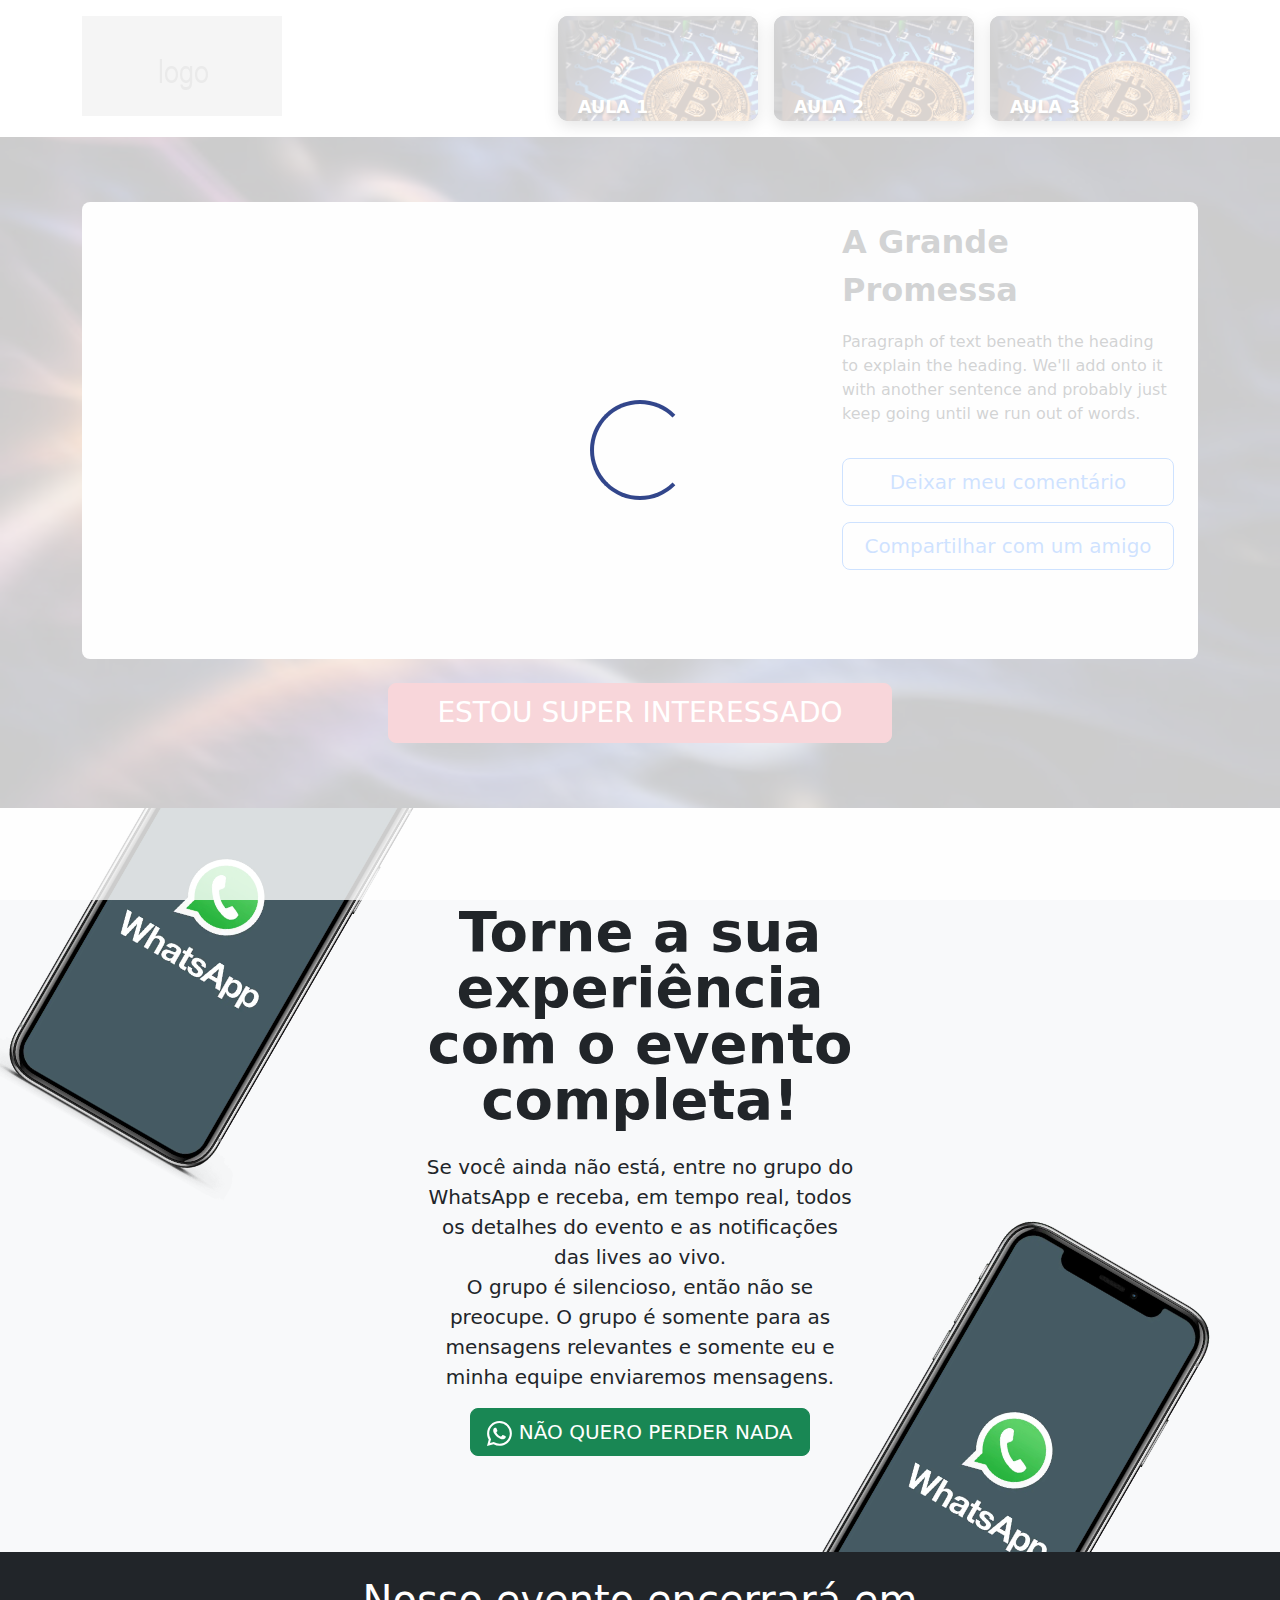
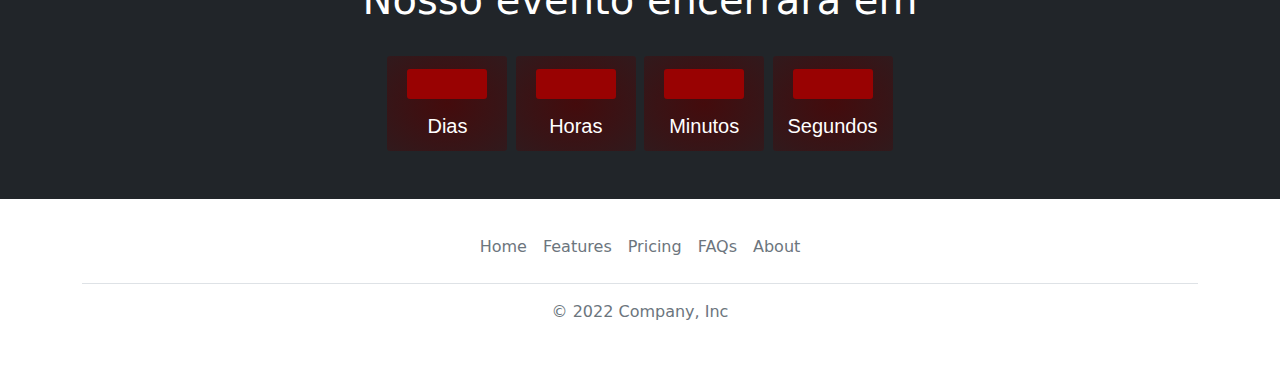
<file: blog/index.html>
<!doctype html>
<html lang="pt-BR">

<head>
    <meta charset="utf-8">
    <meta name="viewport" content="width=device-width, initial-scale=1">
    <meta name="description" content="Desenvolvimento de Soluções em Marketing e Lançamentos" />
    <meta name="author" content="VSG Tecnologia da Informação" />
    <title>VGS | Blog De Lançamento</title>
    <link rel="icon" type="image/x-icon" href="assets/favicon.ico" />
    <link href="css/bootstrap.min.css" rel="stylesheet" id="bootstrap-css">
    <link href="css/main.css" rel="stylesheet">
    <link href="css/clock.css" rel="stylesheet">
    <link href="css/menu.css" rel="stylesheet">
</head>

<body>

    <div class="container-sm">
        <!-- <header class="d-flex flex-wrap justify-content-center py-3">
            <a href="/" class="d-flex align-items-end mb-md-0 me-md-auto text-dark text-decoration-none">
                <figure class="mb-0">
                    <img src="https://via.placeholder.com/200x100" alt="logo">
                </figure>

            </a>

            <div id="clock">
                <h5 class="text-dark text-end">Próximo episódio em:</h5>
                <div>
                    <span class="days"></span>
                    <div class="smalltext">Dias</div>
                </div>
                <div>
                    <span class="hours"></span>
                    <div class="smalltext">Horas</div>
                </div>
                <div>
                    <span class="minutes"></span>
                    <div class="smalltext">Minutos</div>
                </div>
                <div>
                    <span class="seconds"></span>
                    <div class="smalltext">Segundos</div>
                </div>
            </div>
        </header> -->
        <header class="py-3">
            <div class="d-flex justify-content-center">
                <a href="/" class="d-flex text-decoration-none d-block d-lg-none pb-3">
                    <figure class="mb-0">
                        <img src="./assets/logo.png" alt="logo">
                    </figure>

                </a>
            </div>
            <div class="d-flex justify-content-lg-between justify-content-md-center">
                <a href="/" class="d-flex text-decoration-none d-none d-lg-block">
                    <figure class="mb-0">
                        <img src="./assets/logo.png" alt="logo">
                    </figure>

                </a>
                <div class="d-flex">
                    <div class="col-4 px-2" id="aula-1">
                        <div class="box">
                            <a href="?video=aula-1" class="assistir-aula">
                                <div class="imgbox">
                                    <img src="./assets/bitcoin-compress.webp" class="img-responsive">
                                </div>
                                <div class="content">
                                    <h6>&nbsp;</h6>
                                    <small>AULA 1</small>
                                </div>
                            </a>
                        </div>
                    </div>
                    <div class="col-4 px-2" id="aula-2">
                        <div class="box">
                            <a href="?video=aula-2" class="assistir-aula">
                                <div class="imgbox">
                                    <img src="./assets/bitcoin-compress.webp" class="img-responsive">
                                </div>
                                <div class="content">
                                    <h6>&nbsp;</h6>
                                    <small>AULA 2</small>
                                </div>
                            </a>
                        </div>
                    </div>
                    <div class="col-4 px-2" id="aula-3">
                        <div class="box">
                            <a href="?video=aula-3" class="assistir-aula">
                                <div class="imgbox">
                                    <img src="./assets/bitcoin-compress.webp" class="img-responsive">
                                </div>
                                <div class="content">
                                    <h6>&nbsp;</h6>
                                    <small>AULA 3</small>
                                </div>
                            </a>
                        </div>
                    </div>
                </div>
            </div>
        </header>
    </div>

    <main>
        <section id="section-2">
            <div class="parallax">
                <div class="container">
                    <div class="mb-4 bg-light rounded-3" id="content-cpl">
                        <div class="row text-center">
                            <div class="col-lg-8 col-md-12">
                                <iframe id="video" src="" title="YouTube video player" frameborder="0"
                                    allow="accelerometer; autoplay; clipboard-write; encrypted-media; gyroscope; picture-in-picture"
                                    allowfullscreen></iframe>
                            </div>
                            <div class="col-lg-4 col-md-12">
                                <div class="d-flex flex-column align-items-start gap-3 pe-lg-4 py-lg-3 p-lg-0 p-4">
                                    <div class="fs-2 fw-bold text-start" id="title">A Grande Promessa</div>
                                    <p class="text-start" id="description">Paragraph of text beneath the heading to
                                        explain the
                                        heading. We'll add onto it with another sentence and probably just keep
                                        going until we run out of words.</p>
                                    <a id="comunidade" href="#" class="btn btn-outline-primary btn-lg">Deixar meu
                                        comentário</a>
                                    <a href="#" id="shared" class="btn btn-outline-primary btn-lg">Compartilhar com um
                                        amigo</a>
                                    <a href="#" id="files" class="btn btn-primary btn-lg">Download dos arquivos da
                                        aula</a>
                                </div>
                            </div>
                        </div>
                    </div>
                    <div id="superinteressado">
                        <div class="row">
                            <div class="row-fluid text-center">
                                <a href="#" class="col btn btn-danger btn-lg px-5 fs-3">ESTOU SUPER INTERESSADO</a>
                            </div>
                        </div>
                    </div>
                </div>
            </div>
        </section>

        <section id="section-3">
            <div class="bg-dark">
                <div class="position-relative overflow-hidden text-center bg-light">
                    <div class="col-sm-12 col-md-8 col-lg-5 p-lg-5 mx-auto my-5 p-3">
                        <h1 class="display-4 fw-bold lh-1 pb-3">Torne a sua experiência com o evento completa!</h1>
                        <p class="lead fw-normal">
                            Se você ainda não está, entre no grupo do WhatsApp e receba, em tempo real, todos os
                            detalhes do evento e as notificações das lives ao vivo.<br>
                            O grupo é silencioso, então não se preocupe. O grupo é somente para as mensagens relevantes
                            e somente eu e minha equipe enviaremos mensagens.
                        </p>
                        <a id="grupo-whatsapp" class="btn btn-success btn-lg" href="">
                            <span style="margin-top: -10px;">
                                <svg xmlns="http://www.w3.org/2000/svg" width="25" height="25" fill="currentColor"
                                    class="bi bi-whatsapp" viewBox="0 0 16 16">
                                    <path
                                        d="M13.601 2.326A7.854 7.854 0 0 0 7.994 0C3.627 0 .068 3.558.064 7.926c0 1.399.366 2.76 1.057 3.965L0 16l4.204-1.102a7.933 7.933 0 0 0 3.79.965h.004c4.368 0 7.926-3.558 7.93-7.93A7.898 7.898 0 0 0 13.6 2.326zM7.994 14.521a6.573 6.573 0 0 1-3.356-.92l-.24-.144-2.494.654.666-2.433-.156-.251a6.56 6.56 0 0 1-1.007-3.505c0-3.626 2.957-6.584 6.591-6.584a6.56 6.56 0 0 1 4.66 1.931 6.557 6.557 0 0 1 1.928 4.66c-.004 3.639-2.961 6.592-6.592 6.592zm3.615-4.934c-.197-.099-1.17-.578-1.353-.646-.182-.065-.315-.099-.445.099-.133.197-.513.646-.627.775-.114.133-.232.148-.43.05-.197-.1-.836-.308-1.592-.985-.59-.525-.985-1.175-1.103-1.372-.114-.198-.011-.304.088-.403.087-.088.197-.232.296-.346.1-.114.133-.198.198-.33.065-.134.034-.248-.015-.347-.05-.099-.445-1.076-.612-1.47-.16-.389-.323-.335-.445-.34-.114-.007-.247-.007-.38-.007a.729.729 0 0 0-.529.247c-.182.198-.691.677-.691 1.654 0 .977.71 1.916.81 2.049.098.133 1.394 2.132 3.383 2.992.47.205.84.326 1.129.418.475.152.904.129 1.246.08.38-.058 1.171-.48 1.338-.943.164-.464.164-.86.114-.943-.049-.084-.182-.133-.38-.232z" />
                                </svg>
                            </span>
                            NÃO QUERO PERDER NADA
                        </a>
                    </div>
                    <div class="product-device d-none d-md-block"></div>
                    <div class="product-device product-device-2 d-none d-md-block"></div>
                </div>
            </div>
        </section>

        <section id="section-4" class="bg-dark text-bg-dark">
            <div class="container">
                <div class="row align-items-md-stretch text-center">
                    <h2 class="display-6 p-4">
                        Nosso evento encerrará em
                    </h2>
                    <div id="clock" class="pb-5">
                        <div>
                            <span class="days fs-2"></span>
                            <div class="fs-5">Dias</div>
                        </div>
                        <div>
                            <span class="hours fs-2"></span>
                            <div class="fs-5">Horas</div>
                        </div>
                        <div>
                            <span class="minutes fs-2"></span>
                            <div class="fs-5">Minutos</div>
                        </div>
                        <div>
                            <span class="seconds fs-2"></span>
                            <div class="fs-5">Segundos</div>
                        </div>
                    </div>
                </div>
            </div>
        </section>
    </main>

    <div class="container">
        <footer class="py-1 my-4">
            <ul class="nav justify-content-center border-bottom pb-3 mb-3">
                <li class="nav-item"><a href="#" class="nav-link px-2 text-muted">Home</a></li>
                <li class="nav-item"><a href="#" class="nav-link px-2 text-muted">Features</a></li>
                <li class="nav-item"><a href="#" class="nav-link px-2 text-muted">Pricing</a></li>
                <li class="nav-item"><a href="#" class="nav-link px-2 text-muted">FAQs</a></li>
                <li class="nav-item"><a href="#" class="nav-link px-2 text-muted">About</a></li>
            </ul>
            <p class="text-center text-muted">&copy; 2022 Company, Inc</p>
        </footer>
    </div>

    <!-- Modal -->
    <div class="modal fade" id="staticBackdrop" data-bs-backdrop="false" data-bs-keyboard="false" tabindex="-1"
        aria-labelledby="staticBackdropLabel" aria-hidden="true">
        <div class="modal-dialog modal-fullscreen">
            <div class="modal-content">
                <div class="modal-body">
                    <div class="spinner-border" role="status">
                        <span class="visually-hidden">Loading...</span>
                    </div>
                </div>
            </div>
        </div>
    </div>


    <script src="js/clock.js"></script>
    <script src="js/common.js"></script>
    <script src="https://code.jquery.com/jquery-1.11.1.min.js"></script>
    <script src="js/bootstrap.bundle.min.js"></script>
    <script src="js/main.js"></script>
</body>

</html>
</file>
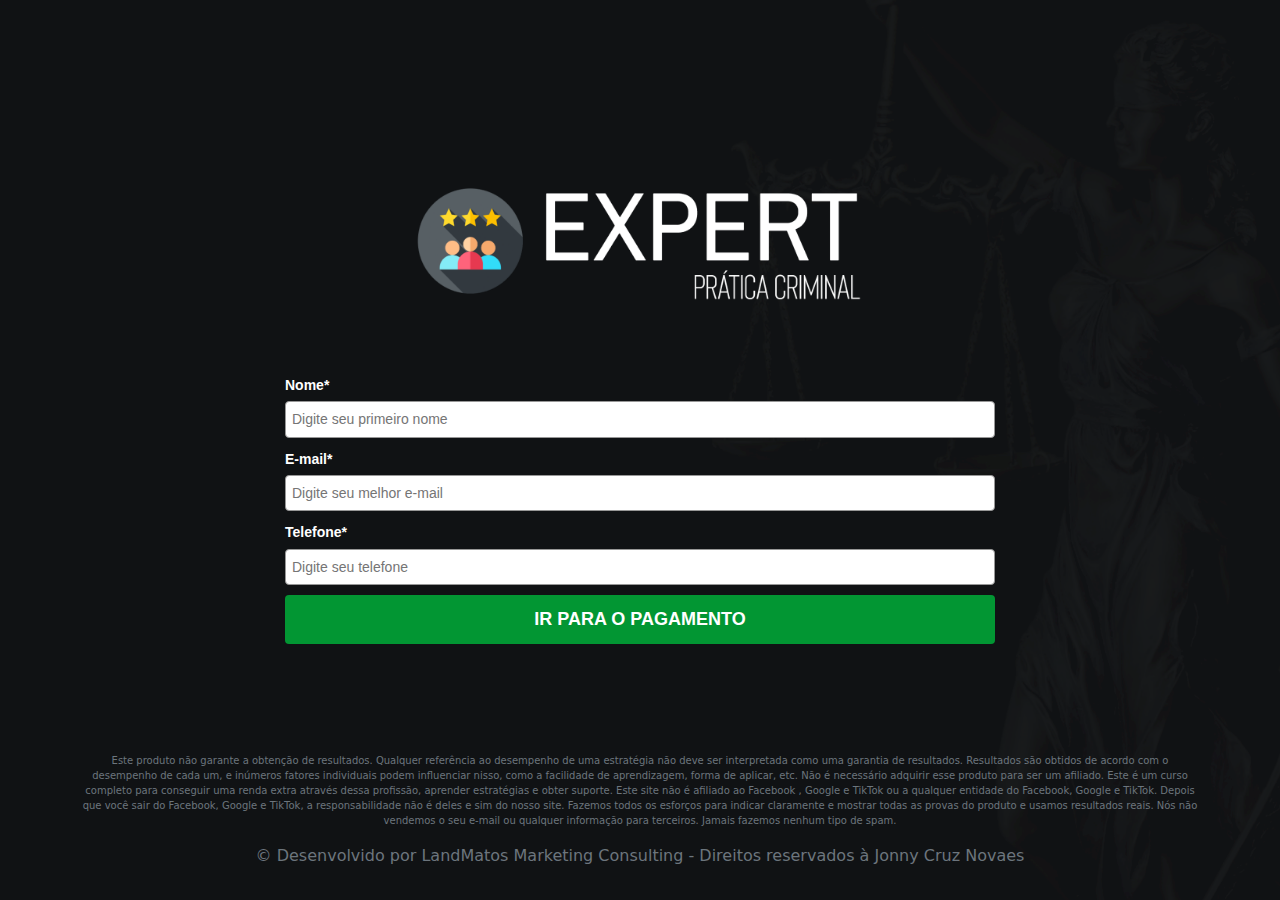
<file: checkout/index.html>
<!doctype html>
<html lang="pt-BR" class="h-100">

	<head>
		<meta charset="utf-8">
		<meta name="viewport" content="width=device-width, initial-scale=1">
		<meta name="description"
			content="Te ajudo a dominar o mundo dos acordes, mesmo que você não saiba nada de teoria musical." />
		<meta name="author" content="Jonny Cruz" />
		<title>Semana - Dominando Acordes</title>
		<link rel="icon" type="image/x-icon" href="assets/favicon.ico" />
		<link href="css/bootstrap.min.css" rel="stylesheet" id="bootstrap-css">
		<link href="css/main.css" rel="stylesheet">
		<link href="https://semana.dominandoacordes.com.br/checkout" rel="canonical">
		<!-- Meta Pixel Code -->
		<script>
			!function (f, b, e, v, n, t, s) {
				if (f.fbq) return; n = f.fbq = function () {
					n.callMethod ?
					n.callMethod.apply(n, arguments) : n.queue.push(arguments)
				};
				if (!f._fbq) f._fbq = n; n.push = n; n.loaded = !0; n.version = '2.0';
				n.queue = []; t = b.createElement(e); t.async = !0;
				t.src = v; s = b.getElementsByTagName(e)[0];
				s.parentNode.insertBefore(t, s)
			}(window, document, 'script',
				'https://connect.facebook.net/en_US/fbevents.js');
			fbq('init', '864784520641128');
			fbq('track', 'PageView');
			fbq('track', 'InitiateCheckout');
		</script>
		<!-- End Meta Pixel Code -->
	</head>

<body class="d-flex h-100 text-center text-bg-dark">
	<div id="bg" class="h-100 w-100"></div>

	<div class="cover-container d-flex w-100 h-100 p-3 mx-auto flex-column">
		<header class="mb-auto">
			<div>
				<h1 class="float-md-start mb-0">&nbsp;</h1>
			</div>
		</header>

		<main class="px-3">
			<img src="assets/expert.webp" title="Expert em Prática Criminal" width="500" style="max-width: 100%;">
			<div class="_form_23"></div>
		</main>

		<footer  class="mt-auto text-white-50">
			<div class="container">
				<p class="text-muted" style="font-size: 10px;">Este produto não garante a obtenção de resultados. Qualquer referência ao desempenho de uma estratégia não deve ser interpretada como uma garantia de resultados. Resultados são obtidos de acordo com o desempenho de cada um, e inúmeros fatores individuais podem influenciar nisso, como a facilidade de aprendizagem, forma de aplicar, etc. Não é necessário adquirir esse produto para ser um afiliado. Este é um curso completo para conseguir uma renda extra através dessa profissão, aprender estratégias e obter suporte. Este site não é afiliado ao Facebook , Google e TikTok ou a qualquer entidade do Facebook, Google e TikTok. Depois que você sair do Facebook, Google e TikTok, a responsabilidade não é deles e sim do nosso site. Fazemos todos os esforços para indicar claramente e mostrar todas as provas do produto e usamos resultados reais. Nós não vendemos o seu e-mail ou qualquer informação para terceiros. Jamais fazemos nenhum tipo de spam. </p>
				<p class="text-center text-muted">&copy; Desenvolvido por LandMatos Marketing Consulting - Direitos reservados à Jonny Cruz
					Novaes</p>
			</div>
		</footer>
	</div>

	<script src="js/active-campaign.js"></script>
	<script src="https://code.jquery.com/jquery-1.11.1.min.js"></script>

</body>

</html>
</file>
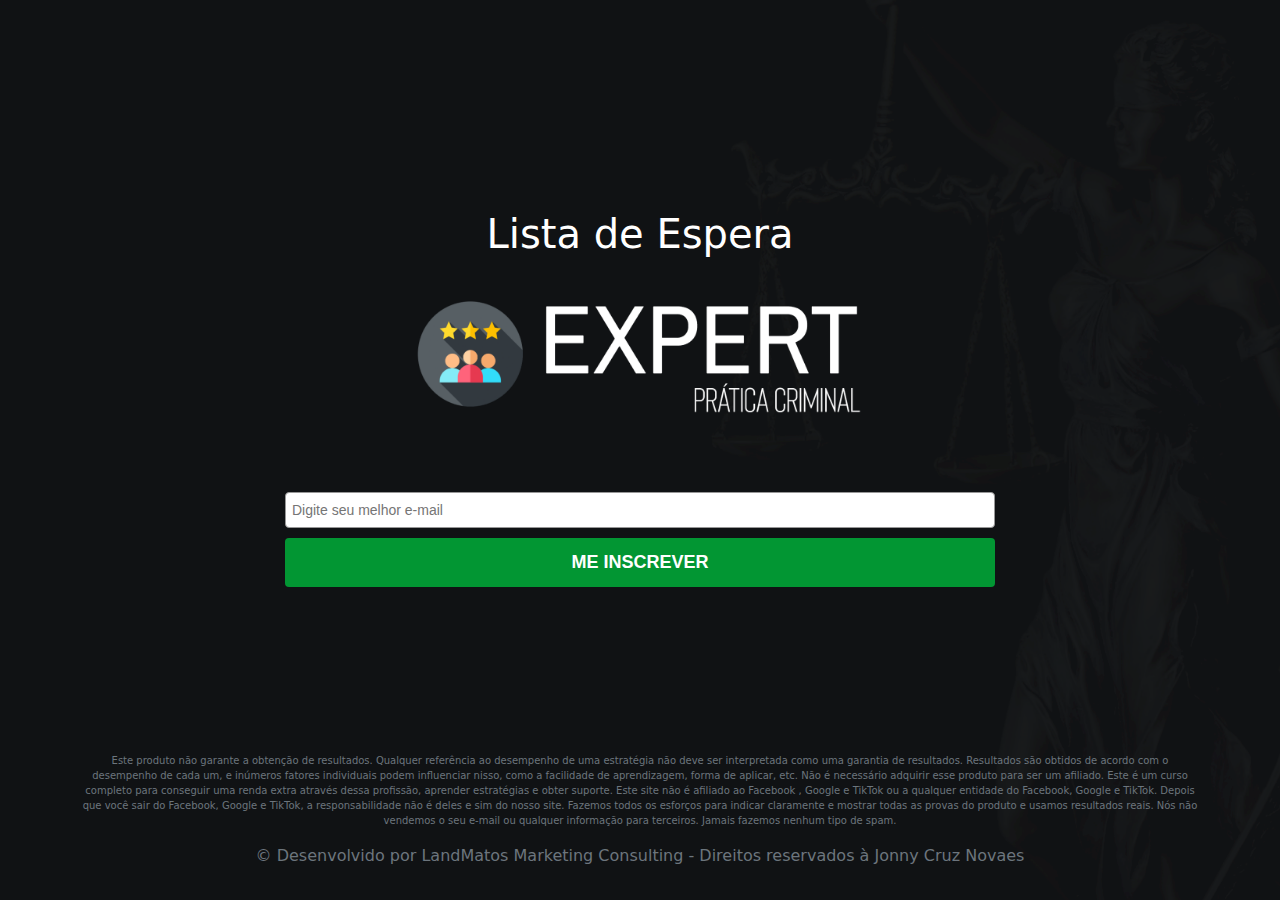
<file: espera/index.html>
<!doctype html>
<html lang="pt-BR" class="h-100">

	<head>
		<meta charset="utf-8">
		<meta name="viewport" content="width=device-width, initial-scale=1">
		<meta name="description"
			content="Te ajudo a dominar o mundo dos acordes, mesmo que você não saiba nada de teoria musical." />
		<meta name="author" content="Jonny Cruz" />
		<title>Lista de Espera - Advocacia Criminal na Prática</title>
		<link rel="icon" type="image/x-icon" href="assets/favicon.ico" />
		<link href="css/bootstrap.min.css" rel="stylesheet" id="bootstrap-css">
		<link href="css/main.css" rel="stylesheet">
		<link href="https://semana.dominandoacordes.com.br/espera" rel="canonical">
	</head>

<body class="d-flex h-100 text-center text-bg-dark">
	<div id="bg" class="h-100 w-100"></div>

	<div class="cover-container d-flex w-100 h-100 p-3 mx-auto flex-column">
		<header class="mb-auto">
			<div>
				<h1 class="float-md-start mb-0">&nbsp;</h1>
			</div>
		</header>

		<main class="px-3">
			<h1>Lista de Espera</h1>
			<img src="assets/expert.webp" title="Expert em Prática Criminal" width="500" style="max-width: 100%;">
			<div class="_form_25"></div>
		</main>

		<footer  class="mt-auto text-white-50">
			<div class="container">
				<p class="text-muted" style="font-size: 10px;">Este produto não garante a obtenção de resultados. Qualquer referência ao desempenho de uma estratégia não deve ser interpretada como uma garantia de resultados. Resultados são obtidos de acordo com o desempenho de cada um, e inúmeros fatores individuais podem influenciar nisso, como a facilidade de aprendizagem, forma de aplicar, etc. Não é necessário adquirir esse produto para ser um afiliado. Este é um curso completo para conseguir uma renda extra através dessa profissão, aprender estratégias e obter suporte. Este site não é afiliado ao Facebook , Google e TikTok ou a qualquer entidade do Facebook, Google e TikTok. Depois que você sair do Facebook, Google e TikTok, a responsabilidade não é deles e sim do nosso site. Fazemos todos os esforços para indicar claramente e mostrar todas as provas do produto e usamos resultados reais. Nós não vendemos o seu e-mail ou qualquer informação para terceiros. Jamais fazemos nenhum tipo de spam. </p>
				<p class="text-center text-muted">&copy; Desenvolvido por LandMatos Marketing Consulting - Direitos reservados à Jonny Cruz
					Novaes</p>
			</div>
		</footer>
	</div>

	<script src="js/active-campaign.js"></script>
	<script src="https://code.jquery.com/jquery-1.11.1.min.js"></script>

</body>

</html>
</file>
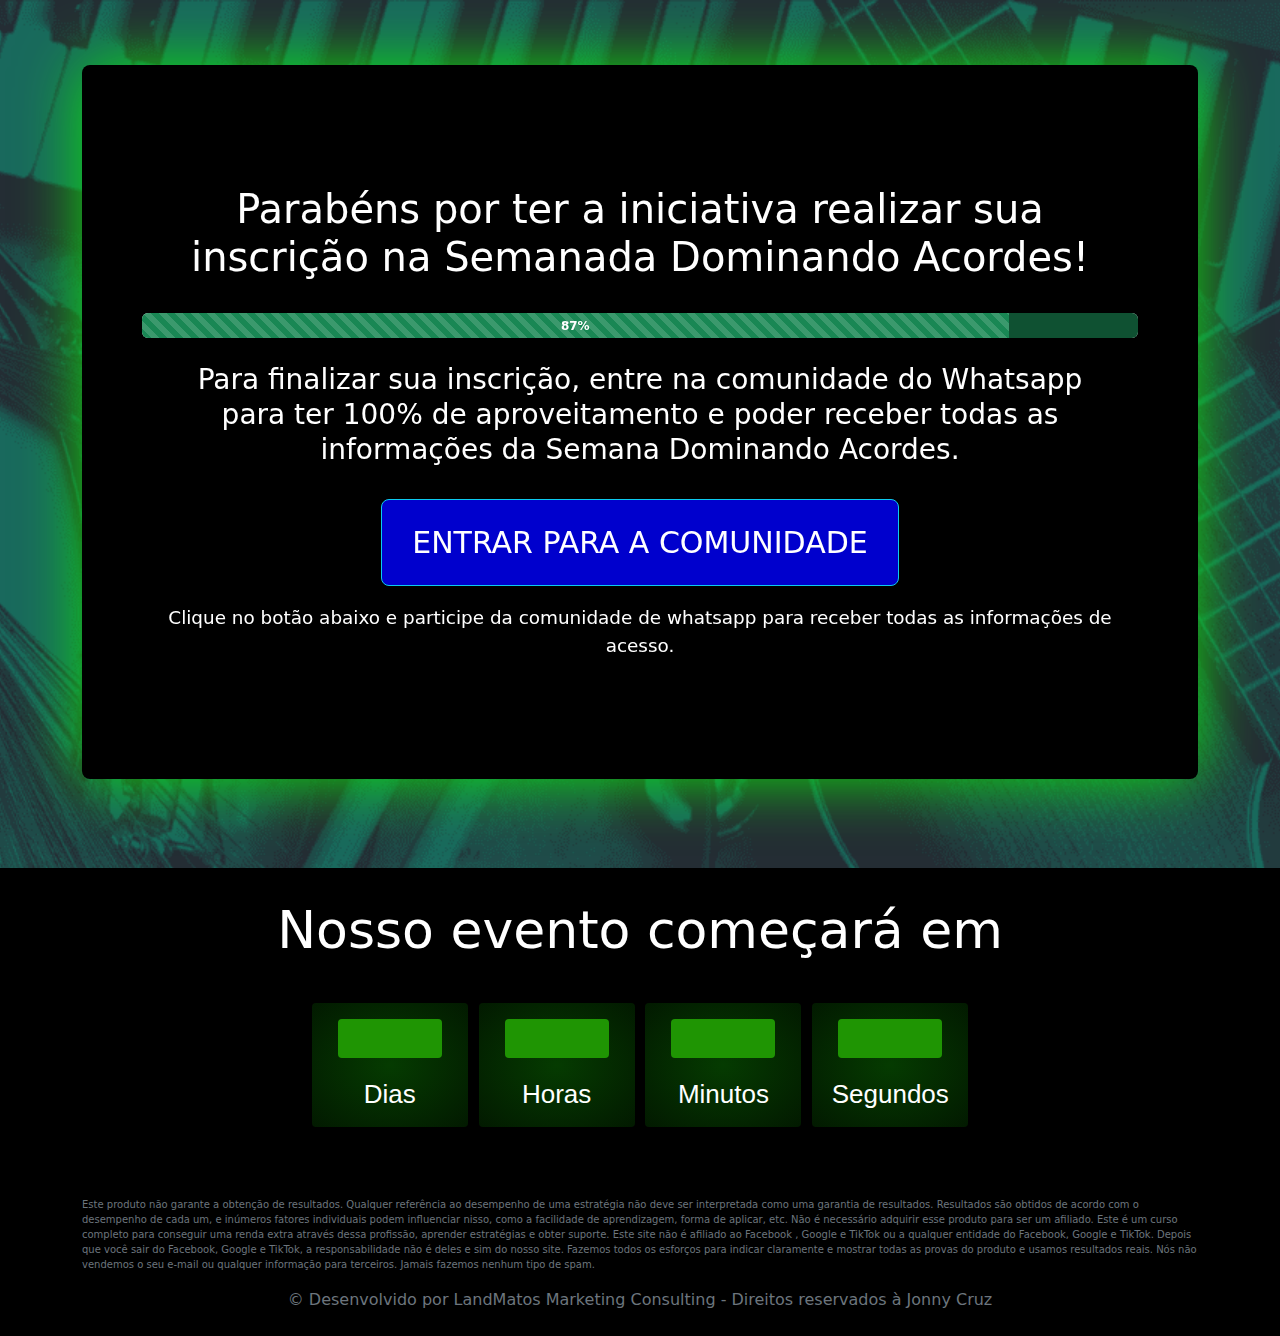
<file: fb-obrigado-set23/index.html>
<!doctype html>
<html lang="pt-BR">

<head>
    <meta charset="utf-8">
    <meta name="viewport" content="width=device-width, initial-scale=1">
    <meta name="description"
        content="Te ajudo a dominar o mundo dos acordes, mesmo que você não saiba nada de teoria musical." />
    <meta name="author" content="Jonny Cruz" />
    <title>Sem. Dominando Acordes - Obrigado</title>
    <link rel="icon" type="image/x-icon" href="assets/favicon.ico" />
    <link href="css/bootstrap.min.css" rel="stylesheet" id="bootstrap-css">
    <link href="css/main.css" rel="stylesheet">
    <link href="css/clock.css" rel="stylesheet">
    <link href="https://semana.dominandoacordes.com.br/fb-obrigado-set23" rel="canonical">
    <!-- Google Tag Manager -->
    <script>(function(w,d,s,l,i){w[l]=w[l]||[];w[l].push({'gtm.start':
        new Date().getTime(),event:'gtm.js'});var f=d.getElementsByTagName(s)[0],
        j=d.createElement(s),dl=l!='dataLayer'?'&l='+l:'';j.async=true;j.src=
        'https://www.googletagmanager.com/gtm.js?id='+i+dl;f.parentNode.insertBefore(j,f);
        })(window,document,'script','dataLayer','GTM-N566BR7C');</script>
        <!-- End Google Tag Manager -->
</head>
<body>
    <!-- Google Tag Manager (noscript) -->
    <noscript><iframe src="https://www.googletagmanager.com/ns.html?id=GTM-N566BR7C"
        height="0" width="0" style="display:none;visibility:hidden"></iframe></noscript>
        <!-- End Google Tag Manager (noscript) -->
    <main>
        <section id="section-1">
            <div class="parallax">
                <div class="container">
                    <div class="p-5 mb-4 bg-black text-white rounded-3 border-light">
                        <div class="container-fluid text-center py-5">
                            <h2 class="display-6 p-4">
                                Parabéns por ter a iniciativa realizar sua inscrição na Semanada Dominando Acordes!
                            </h2>
                            <div class="progress" style="height: 25px;">
                                <div class="progress-bar progress-bar-striped progress-bar-animated bg-success"
                                    role="progressbar" aria-valuenow="87" aria-valuemin="0" aria-valuemax="100"
                                    style="width: 87%; color:white; font-weight: bold">87%</div>
                                <div class="progress-bar bg-success" role="progressbar" aria-label="Segment two"
                                    style="width: 13%; background-color: #0f5132 !important;" aria-valuenow="13" aria-valuemin="0" aria-valuemax="100"></div>
                            </div>
                            <h2 class="fw-light lh-sm fs-3 p-4">
                                Para finalizar sua inscrição, entre na comunidade do Whatsapp para ter 100% de aproveitamento e poder receber todas as informações da Semana Dominando Acordes.
                            </h2>

                            <a href="#" id="whatsapp" class="btn btn-info  btn-lg" tabindex="-1" role="button"
                                aria-disabled="true">ENTRAR PARA A COMUNIDADE</a>

                            <p class="py-2 fw-light fs-115">Clique no botão abaixo e participe da comunidade de whatsapp para receber
                                <b>todas as informações</b> de acesso.
                            </p>
                        </div>
                    </div>
                </div>
            </div>
        </section>

        <section id="section-2">
            <div class="container">
                <div class="row align-items-md-stretch text-center text-white">
                    <h2 class="display-6 p-4">
                        Nosso evento começará em
                    </h2>
                    <div id="clock" class="pb-5">
                        <div>
                            <span class="days fs-2"></span>
                            <div class="fs-5">Dias</div>
                        </div>
                        <div>
                            <span class="hours fs-2"></span>
                            <div class="fs-5">Horas</div>
                        </div>
                        <div>
                            <span class="minutes fs-2"></span>
                            <div class="fs-5">Minutos</div>
                        </div>
                        <div>
                            <span class="seconds fs-2"></span>
                            <div class="fs-5">Segundos</div>
                        </div>
                    </div>
                </div>
            </div>
        </section>
    </main>

    <footer class="py-2">
        <div class="container">
            <p class="text-muted" style="font-size: 10px;">Este produto não garante a obtenção de resultados. Qualquer referência ao desempenho de uma estratégia não deve ser interpretada como uma garantia de resultados. Resultados são obtidos de acordo com o desempenho de cada um, e inúmeros fatores individuais podem influenciar nisso, como a facilidade de aprendizagem, forma de aplicar, etc. Não é necessário adquirir esse produto para ser um afiliado. Este é um curso completo para conseguir uma renda extra através dessa profissão, aprender estratégias e obter suporte. Este site não é afiliado ao Facebook , Google e TikTok ou a qualquer entidade do Facebook, Google e TikTok. Depois que você sair do Facebook, Google e TikTok, a responsabilidade não é deles e sim do nosso site. Fazemos todos os esforços para indicar claramente e mostrar todas as provas do produto e usamos resultados reais. Nós não vendemos o seu e-mail ou qualquer informação para terceiros. Jamais fazemos nenhum tipo de spam. </p>
            <p class="text-center text-muted">&copy; Desenvolvido por LandMatos Marketing Consulting - Direitos reservados à Jonny Cruz</p>
        </div>
    </footer>

    <script src="https://code.jquery.com/jquery-3.5.0.min.js"></script>
    <script src="js/clock.js"></script>
    <script src="js/main.js"></script>
    <script src="js/bootstrap.bundle.min.js"></script>
    
</body>

</html>
</file>
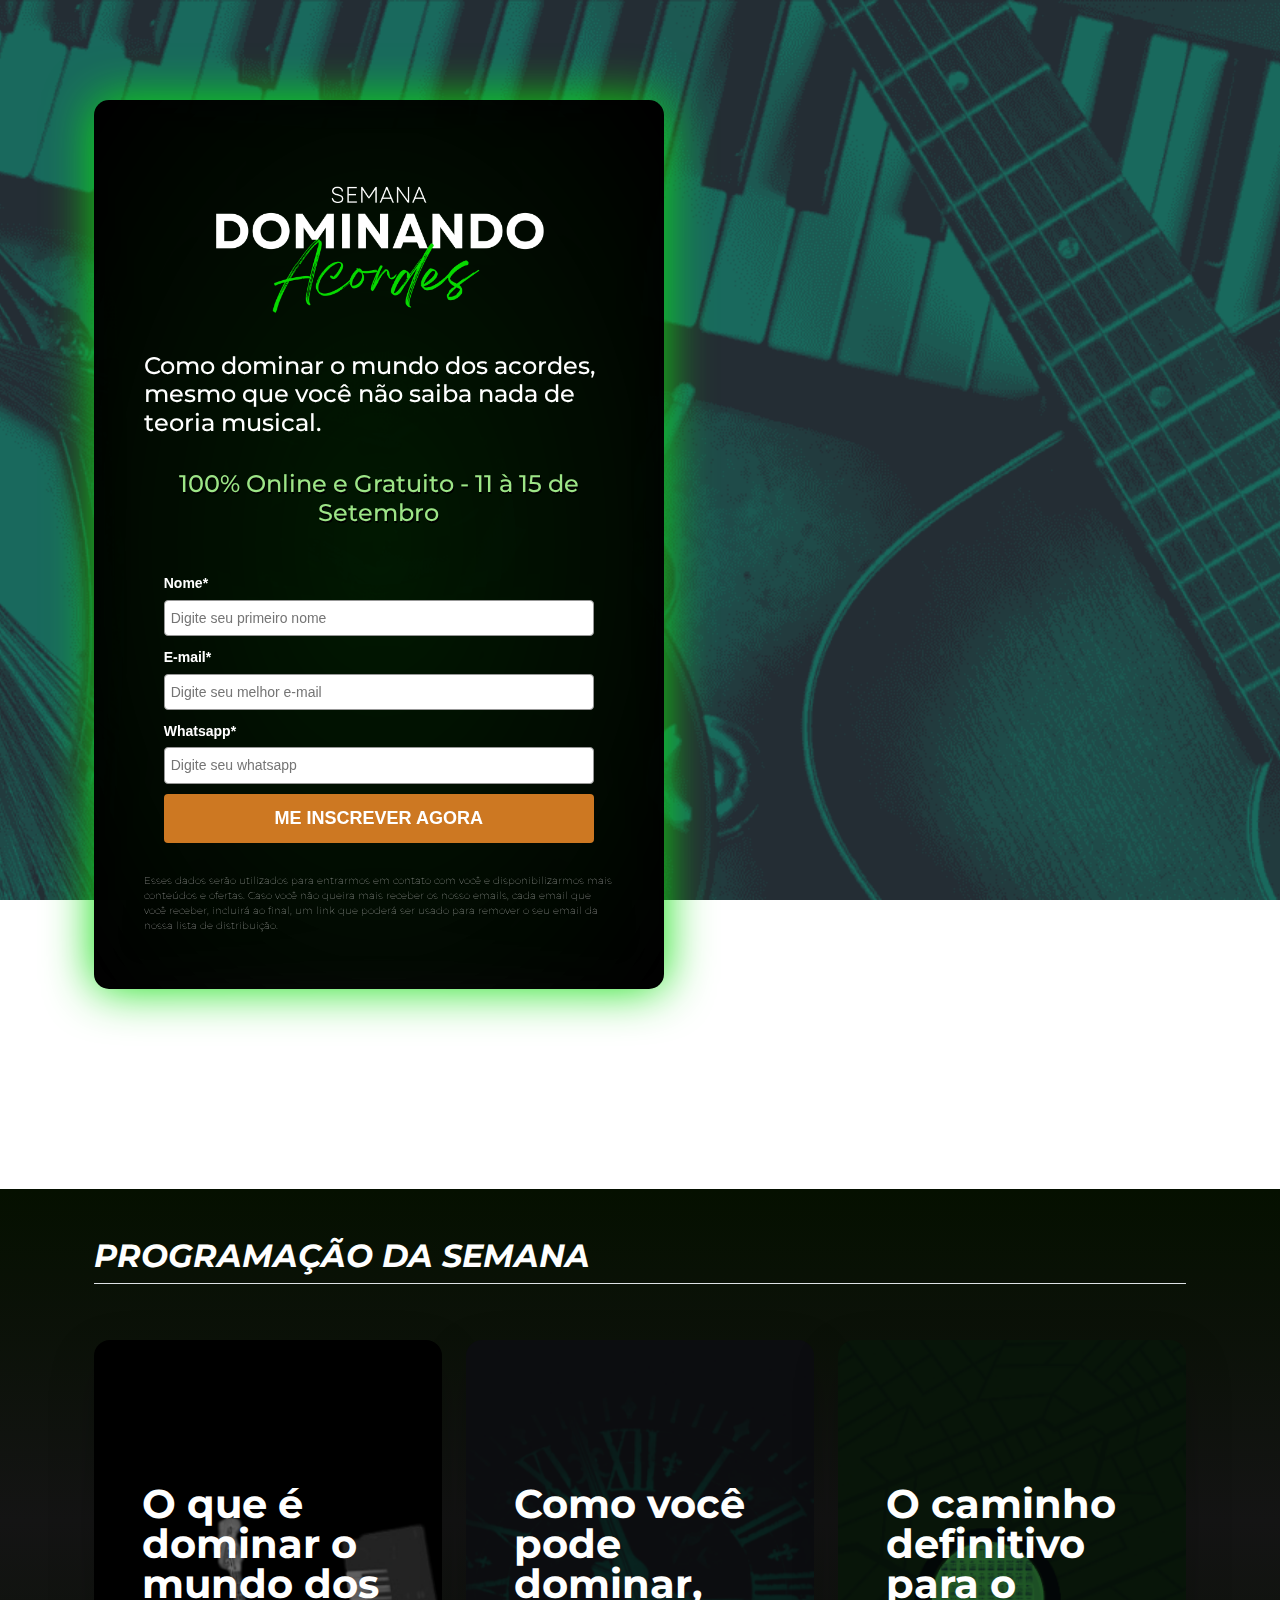
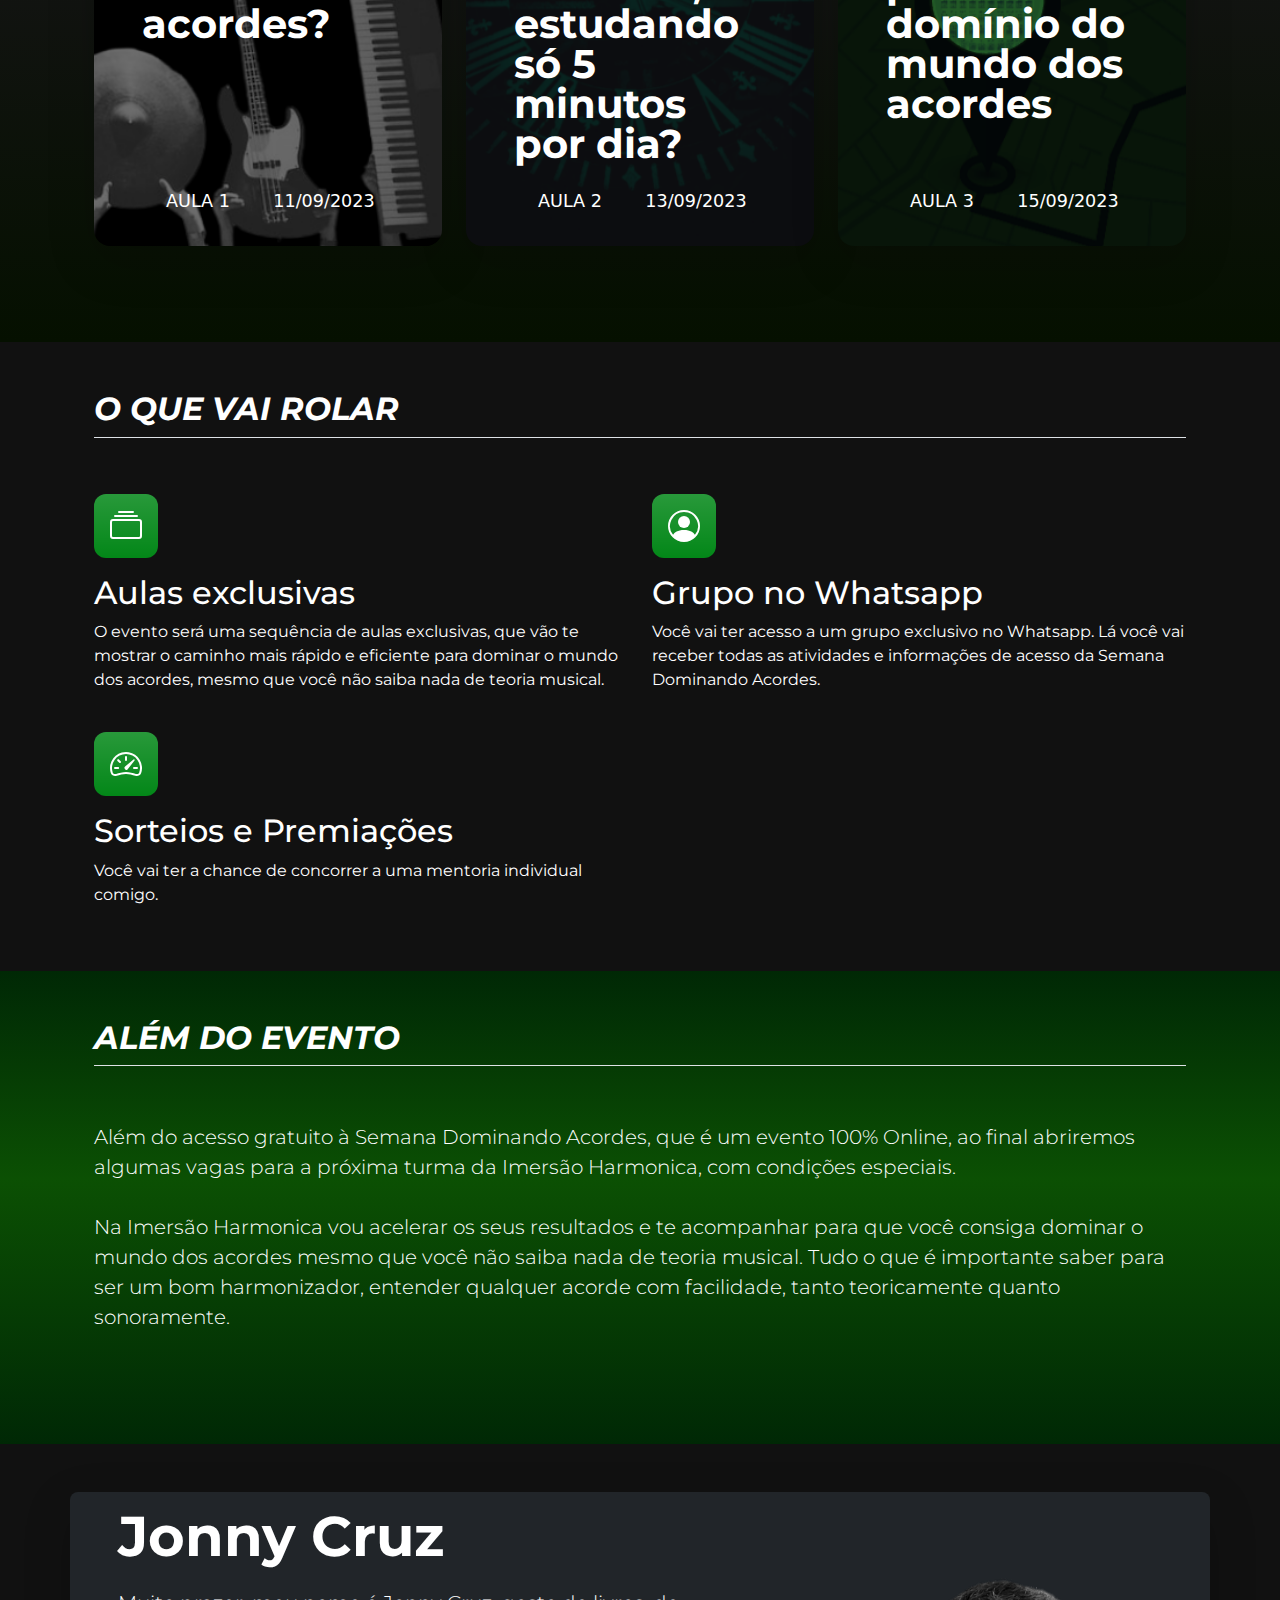
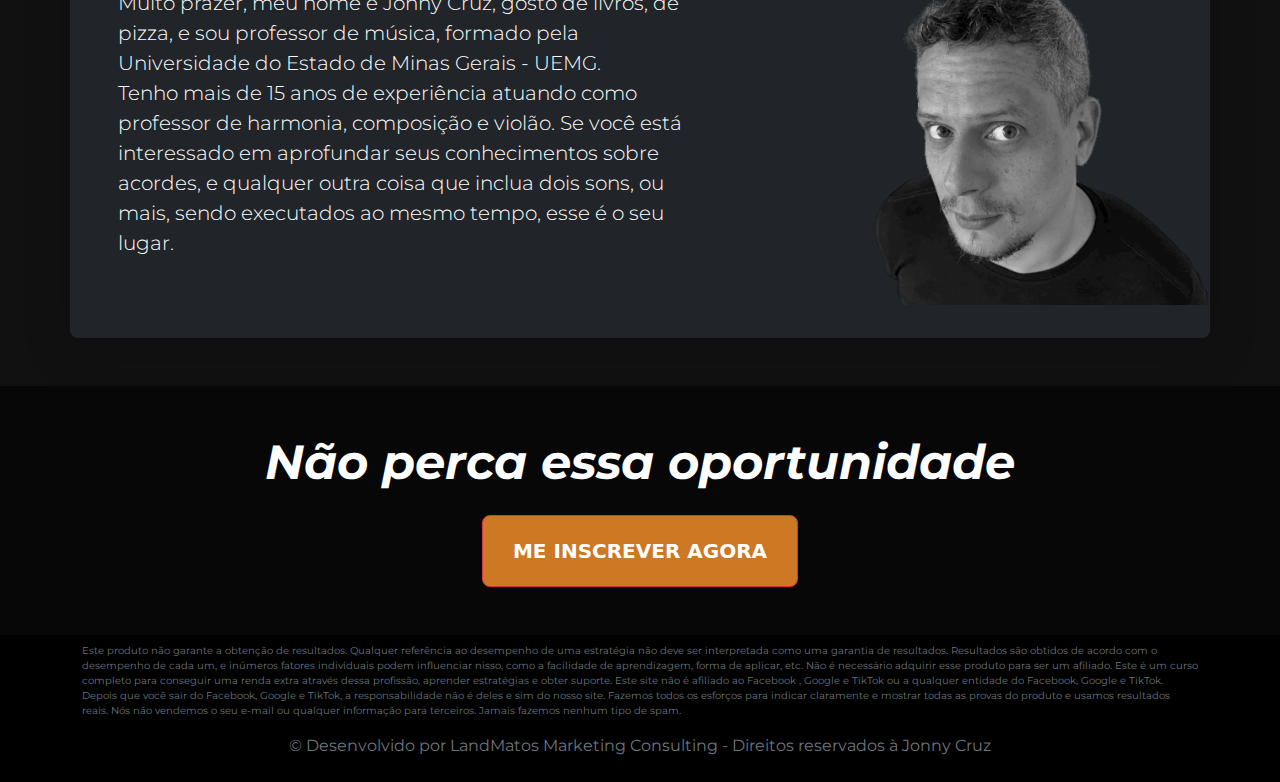
<file: fb-set23/index.html>
<!doctype html>
<html lang="pt-BR">

<head>
    <meta charset="utf-8">
    <meta name="viewport" content="width=device-width, initial-scale=1">
    <meta name="description"
        content="Te ajudo a dominar o mundo dos acordes, mesmo que você não saiba nada de teoria musical." />
    <meta name="author" content="Jonny Cruz" />
    <title>Sem. Dominando Acordes - Inscrição</title>
    <link rel="icon" type="image/x-icon" href="assets/favicon.ico" />
    <!-- <link href="https://fonts.googleapis.com/css?family=Montserrat:400,500,700" rel="stylesheet"> -->
    <link href="css/bootstrap.min.css" rel="stylesheet" id="bootstrap-css">
    <link href="css/main.css" rel="stylesheet">
    <link href="https://semana.dominandoacordes.com.br/fb-set23" rel="canonical">
    <!-- Google Tag Manager -->
    <script>(function(w,d,s,l,i){w[l]=w[l]||[];w[l].push({'gtm.start':
    new Date().getTime(),event:'gtm.js'});var f=d.getElementsByTagName(s)[0],
    j=d.createElement(s),dl=l!='dataLayer'?'&l='+l:'';j.async=true;j.src=
    'https://www.googletagmanager.com/gtm.js?id='+i+dl;f.parentNode.insertBefore(j,f);
    })(window,document,'script','dataLayer','GTM-N566BR7C');</script>
    <!-- End Google Tag Manager -->
</head>
<body>
    <!-- Google Tag Manager (noscript) -->
    <noscript><iframe src="https://www.googletagmanager.com/ns.html?id=GTM-N566BR7C"
    height="0" width="0" style="display:none;visibility:hidden"></iframe></noscript>
    <!-- End Google Tag Manager (noscript) -->

    <svg xmlns="http://www.w3.org/2000/svg" style="display: none;">
        <symbol id="people-circle" viewBox="0 0 16 16">
            <path d="M11 6a3 3 0 1 1-6 0 3 3 0 0 1 6 0z" />
            <path fill-rule="evenodd"
                d="M0 8a8 8 0 1 1 16 0A8 8 0 0 1 0 8zm8-7a7 7 0 0 0-5.468 11.37C3.242 11.226 4.805 10 8 10s4.757 1.225 5.468 2.37A7 7 0 0 0 8 1z" />
        </symbol>
        <symbol id="collection" viewBox="0 0 16 16">
            <path
                d="M2.5 3.5a.5.5 0 0 1 0-1h11a.5.5 0 0 1 0 1h-11zm2-2a.5.5 0 0 1 0-1h7a.5.5 0 0 1 0 1h-7zM0 13a1.5 1.5 0 0 0 1.5 1.5h13A1.5 1.5 0 0 0 16 13V6a1.5 1.5 0 0 0-1.5-1.5h-13A1.5 1.5 0 0 0 0 6v7zm1.5.5A.5.5 0 0 1 1 13V6a.5.5 0 0 1 .5-.5h13a.5.5 0 0 1 .5.5v7a.5.5 0 0 1-.5.5h-13z" />
        </symbol>
        <symbol id="speedometer2" viewBox="0 0 16 16">
            <path
                d="M8 4a.5.5 0 0 1 .5.5V6a.5.5 0 0 1-1 0V4.5A.5.5 0 0 1 8 4zM3.732 5.732a.5.5 0 0 1 .707 0l.915.914a.5.5 0 1 1-.708.708l-.914-.915a.5.5 0 0 1 0-.707zM2 10a.5.5 0 0 1 .5-.5h1.586a.5.5 0 0 1 0 1H2.5A.5.5 0 0 1 2 10zm9.5 0a.5.5 0 0 1 .5-.5h1.5a.5.5 0 0 1 0 1H12a.5.5 0 0 1-.5-.5zm.754-4.246a.389.389 0 0 0-.527-.02L7.547 9.31a.91.91 0 1 0 1.302 1.258l3.434-4.297a.389.389 0 0 0-.029-.518z" />
            <path fill-rule="evenodd"
                d="M0 10a8 8 0 1 1 15.547 2.661c-.442 1.253-1.845 1.602-2.932 1.25C11.309 13.488 9.475 13 8 13c-1.474 0-3.31.488-4.615.911-1.087.352-2.49.003-2.932-1.25A7.988 7.988 0 0 1 0 10zm8-7a7 7 0 0 0-6.603 9.329c.203.575.923.876 1.68.63C4.397 12.533 6.358 12 8 12s3.604.532 4.923.96c.757.245 1.477-.056 1.68-.631A7 7 0 0 0 8 3z" />
        </symbol>
        <symbol id="toggles2" viewBox="0 0 16 16">
            <path d="M9.465 10H12a2 2 0 1 1 0 4H9.465c.34-.588.535-1.271.535-2 0-.729-.195-1.412-.535-2z" />
            <path
                d="M6 15a3 3 0 1 0 0-6 3 3 0 0 0 0 6zm0 1a4 4 0 1 1 0-8 4 4 0 0 1 0 8zm.535-10a3.975 3.975 0 0 1-.409-1H4a1 1 0 0 1 0-2h2.126c.091-.355.23-.69.41-1H4a2 2 0 1 0 0 4h2.535z" />
            <path d="M14 4a4 4 0 1 1-8 0 4 4 0 0 1 8 0z" />
        </symbol>
    </svg>
    <main>
        <section>
            <div id="section-1">
                <div class="parallax">
                    <div class="container">
                        <div class="row justify-content-around text-cente">
                            <div class="col-xg-5 col-lg-6 col-md-8 col-sm-12 bg-form">
                                <figure class="mb-0 text-center">
                                    <img src="./assets/logo.webp" loading="lazy" width="80%" alt="semana-dominando-acordes">
                                </figure>
                                <h4 class="text-white">Como dominar o mundo dos acordes, mesmo que você não saiba nada de teoria musical.</h4>
                                <br>
                                <h5 class="event text-center">100% Online e Gratuito - 11 à 15 de Setembro</h5>
                                <div class="_form_31"></div>
                                <p class="info-form">Esses dados serão utilizados para entrarmos em contato com você e
                                    disponibilizarmos mais conteúdos e ofertas. Caso você não queira mais receber os
                                    nosso emails, cada email que você receber, incluirá ao final, um link que poderá ser
                                    usado para remover o seu email da nossa lista de distribuição.</p>
                            </div>
                            <div class="col-lg-5 col-md-4 col-sm-hidden"></div>
                        </div>
                    </div>
                </div>
            </div>
        </section>

        <section id="section-3">
            <div class="container px-4 py-5" id="custom-cards">
                <h2 class="pb-2 border-bottom text-white headline">PROGRAMAÇÃO DA SEMANA</h2>

                <div class="row row-cols-1 row-cols-lg-3 align-items-stretch g-4 py-5">
                    <div class="col">
                        <div class="card card-cover h-100 overflow-hidden text-bg-dark rounded-4 shadow-lg" id="image01">
                            <!-- style="background-image: url('https://via.placeholder.com/400/000/000');"> -->
                            <div class="d-flex flex-column h-100 p-5 pb-3 text-white text-shadow-1">
                                <h5 class="pt-5 mt-5 mb-4 display-6 lh-1 fw-bold">O que é dominar o mundo dos acordes?</h5>
                                <ul class="d-flex list-unstyled mt-auto">
                                    <!-- <li class="me-auto">
                                        <img src="https://github.com/twbs.png" alt="Bootstrap" width="32" height="32"
                                            class="rounded-circle border border-white">
                                    </li> -->
                                    <li class="d-flex align-items-center me-auto">
                                        <svg class="bi me-2" width="1em" height="1em">
                                            <use xlink:href="#bookmark" />
                                        </svg>
                                        <small>AULA 1</small>
                                    </li>
                                    <li class="d-flex align-items-center me-auto">
                                        <svg class="bi me-2" width="1em" height="1em">
                                            <use xlink:href="#calendar3" />
                                        </svg>
                                        <small>11/09/2023</small>
                                    </li>
                                </ul>
                            </div>
                        </div>
                    </div>

                    <div class="col">
                        <div class="card card-cover h-100 overflow-hidden text-bg-dark rounded-4 shadow-lg" id="image02">
                            <div class="d-flex flex-column h-100 w-100 p-5 pb-3 text-white text-shadow-1">
                                <h5 class="pt-5 mt-5 mb-4 display-6 lh-1 fw-bold">Como você pode dominar, estudando só 5 minutos por dia?
                                </h5>
                                <ul class="d-flex list-unstyled mt-auto">
                                    <!-- <li class="me-auto">
                                        <img src="https://github.com/twbs.png" alt="Bootstrap" width="32" height="32"
                                            class="rounded-circle border border-white">
                                    </li> -->
                                    <li class="d-flex align-items-center me-auto">
                                        <svg class="bi me-2" width="1em" height="1em">
                                            <use xlink:href="#geo-fill" />
                                        </svg>
                                        <small>AULA 2</small>
                                    </li>
                                    <li class="d-flex align-items-center me-auto">
                                        <svg class="bi me-2" width="1em" height="1em">
                                            <use xlink:href="#calendar3" />
                                        </svg>
                                        <small>13/09/2023</small>
                                    </li>
                                </ul>
                            </div>
                        </div>
                    </div>

                    <div class="col">
                        <div class="card card-cover h-100 overflow-hidden text-bg-dark rounded-4 shadow-lg" id="image03">
                            <div class="d-flex flex-column h-100 p-5 pb-3 text-shadow-1">
                                <h5 class="pt-5 mt-5 mb-4 display-6 lh-1 fw-bold">O caminho definitivo para o domínio do mundo dos acordes
                                </h5>
                                <ul class="d-flex list-unstyled mt-auto">
                                    <!-- <li class="me-auto">
                                        <img src="https://github.com/twbs.png" alt="Bootstrap" width="32" height="32"
                                            class="rounded-circle border border-white">
                                    </li> -->
                                    <li class="d-flex align-items-center me-auto">
                                        <svg class="bi me-2" width="1em" height="1em">
                                            <use xlink:href="#geo-fill" />
                                        </svg>
                                        <small>AULA 3</small>
                                    </li>
                                    <li class="d-flex align-items-center me-auto">
                                        <svg class="bi me-2" width="1em" height="1em">
                                            <use xlink:href="#calendar3" />
                                        </svg>
                                        <small>15/09/2023</small>
                                    </li>
                                </ul>
                            </div>
                        </div>
                    </div>
                </div>
            </div>
        </section>

        <section id="section-4" class="bg-dark text-white">
            <div class="container px-4 py-5 pb-0" id="featured-event">

                <h2 class="pb-2 border-bottom headline">O QUE VAI ROLAR</h2>

                <div class="row g-4 py-5 row-cols-1 row-cols-lg-2">
                    <div class="feature col">
                        <div
                            class="feature-icon d-inline-flex align-items-center justify-content-center text-bg-primary bg-gradient fs-2 mb-3">
                            <svg class="bi" width="1em" height="1em">
                                <use xlink:href="#collection" />
                            </svg>
                        </div>
                        <h3 class="fs-2">Aulas exclusivas</h3>
                        <p>O evento será uma sequência de aulas exclusivas, que vão te mostrar o caminho mais rápido e eficiente para dominar o mundo dos acordes, mesmo que você não saiba nada de teoria musical.</p>
                        <!-- <a href="#" class="icon-link d-inline-flex align-items-center">
                            Call to action
                            <svg class="bi" width="1em" height="1em">
                                <use xlink:href="#chevron-right" />
                            </svg>
                        </a> -->
                    </div>
                    <div class="feature col">
                        <div
                            class="feature-icon d-inline-flex align-items-center justify-content-center text-bg-primary bg-gradient fs-2 mb-3">
                            <svg class="bi" width="1em" height="1em">
                                <use xlink:href="#people-circle" />
                            </svg>
                        </div>
                        <h3 class="fs-2">Grupo no Whatsapp</h3>
                        <p>Você vai ter acesso a um grupo exclusivo no Whatsapp. Lá você vai receber todas as atividades
                            e informações de acesso da Semana Dominando Acordes.</p>
                        <!-- <a href="#" class="icon-link d-inline-flex align-items-center">
                            Call to action
                            <svg class="bi" width="1em" height="1em">
                                <use xlink:href="#chevron-right" />
                            </svg>
                        </a> -->
                    </div>
                    <!-- <div class="feature col">
                        <div
                            class="feature-icon d-inline-flex align-items-center justify-content-center text-bg-primary bg-gradient fs-2 mb-3">
                            <svg class="bi" width="1em" height="1em">
                                <use xlink:href="#toggles2" />
                            </svg>
                        </div>
                        <h3 class="fs-2">Comunidade no Facebook</h3>
                        <p>Haverá uma comunidade exclusiva no Facebook em que você poderá discutir sobre o conteúdo da Semana,
                            fazer comentários, tirar dúvidas com nossa equipe e melhor, interagir e fazer
                            networking com pessoas que estão ali com o mesmo objetivo que você.</p>
                    </div> -->
                    <div class="feature col">
                        <div
                            class="feature-icon d-inline-flex align-items-center justify-content-center text-bg-primary bg-gradient fs-2 mb-3">
                            <svg class="bi" width="1em" height="1em">
                                <use xlink:href="#speedometer2" />
                            </svg>
                        </div>
                        <h3 class="fs-2">Sorteios e Premiações</h3>
                        <p>Você vai ter a chance de concorrer a uma mentoria individual comigo.</p>
                    </div>
                </div>
            </div>
        </section>

        <section id="section-2">
            <div class="container px-4 py-5" id="custom-cards">
                <h2 class="pb-2 border-bottom text-white headline">ALÉM DO EVENTO</h2>
                <div class="row flex-lg-row-reverse align-items-center g-5 py-5">
                    <!-- <div class="col-12 col-md-8 col-lg-4 d-none d-lg-block">
                        <img src="./assets/evento.webp" class="d-block mx-lg-auto img-fluid" alt="Direito" width="200"
                            height="250" loading="lazy">
                    </div> -->
                    <div class="col-lg-12">
                        <p class="lead text-white">Além do acesso gratuito à Semana Dominando Acordes, que é um evento 100% Online, ao final abriremos algumas vagas para a próxima turma da Imersão Harmonica, com condições especiais.
                        </br></br>Na Imersão Harmonica vou acelerar os seus resultados e te acompanhar para que você consiga dominar o mundo dos acordes mesmo que você não saiba nada de teoria musical. Tudo o que é importante saber para ser um bom harmonizador, entender qualquer acorde com facilidade, tanto teoricamente quanto sonoramente.
                        </p>
                    </div>
                </div>
            </div>
        </section>

        <section id="section-5">
            <div class="container pt-5 pb-5">
                <div class="row pb-0 pe-lg-0 align-items-center rounded-3 shadow-lg bg-dark text-white">
                    <div class="col-lg-7 p-3 p-lg-5 pt-lg-3">
                        <h1 class="display-4 fw-bold lh-1">Jonny Cruz</h1>
                        <p class="lead py-3">Muito prazer, meu nome é Jonny Cruz, gosto de livros, de pizza, e sou professor de música, formado pela Universidade do Estado de Minas Gerais - UEMG.
                            <br>Tenho mais de 15 anos de experiência atuando como professor de harmonia, composição e violão. Se você está interessado em aprofundar seus conhecimentos sobre acordes, e qualquer outra coisa que inclua dois sons, ou mais, sendo executados ao mesmo tempo, esse é o seu lugar.
                        </p>
                    </div>
                    <div class="col-lg-4 offset-lg-1 p-0 overflow-hidden">
                        <img src="./assets/expert.webp" loading="lazy" class="d-block mx-lg-auto img-fluid" alt="Jonny Cruz"
                            width="450" height="450" loading="lazy">
                    </div>
                </div>
            </div>
        </section>

        <section id="section-6">
            <div class="px-4 py-5 text-center text-white">
                <h1 class="display-5 fw-bold headline">Não perca essa oportunidade</h1>
                <a href="#section-1" class="btn btn-danger btn-lg btn-orange" tabindex="-1" role="button" aria-disabled="true">
                    ME INSCREVER AGORA</a>
            </div>
        </section>
    </main>
    <footer class="py-2">
        <div class="container" >
            <p style="font-size: 10px;">Este produto não garante a obtenção de resultados. Qualquer referência ao desempenho de uma estratégia não deve ser interpretada como uma garantia de resultados. Resultados são obtidos de acordo com o desempenho de cada um, e inúmeros fatores individuais podem influenciar nisso, como a facilidade de aprendizagem, forma de aplicar, etc. Não é necessário adquirir esse produto para ser um afiliado. Este é um curso completo para conseguir uma renda extra através dessa profissão, aprender estratégias e obter suporte. Este site não é afiliado ao Facebook , Google e TikTok ou a qualquer entidade do Facebook, Google e TikTok. Depois que você sair do Facebook, Google e TikTok, a responsabilidade não é deles e sim do nosso site. Fazemos todos os esforços para indicar claramente e mostrar todas as provas do produto e usamos resultados reais. Nós não vendemos o seu e-mail ou qualquer informação para terceiros. Jamais fazemos nenhum tipo de spam. </p>
            <p class="text-center">&copy; Desenvolvido por LandMatos Marketing Consulting - Direitos reservados à Jonny Cruz</p>
        </div>
    </footer>
    <link rel="preconnect" href="https://fonts.googleapis.com">
    <link href="https://fonts.googleapis.com/css2?family=Montserrat:ital,wght@0,400;0,500;1,700&display=swap" rel="stylesheet">
    <script src="https://code.jquery.com/jquery-3.5.0.min.js"></script>
    <script src="js/active-campaign.js"></script>
    <script src="js/main.js"></script>
    <script src="js/bootstrap.bundle.min.js"></script>
</body>
</html>
</file>
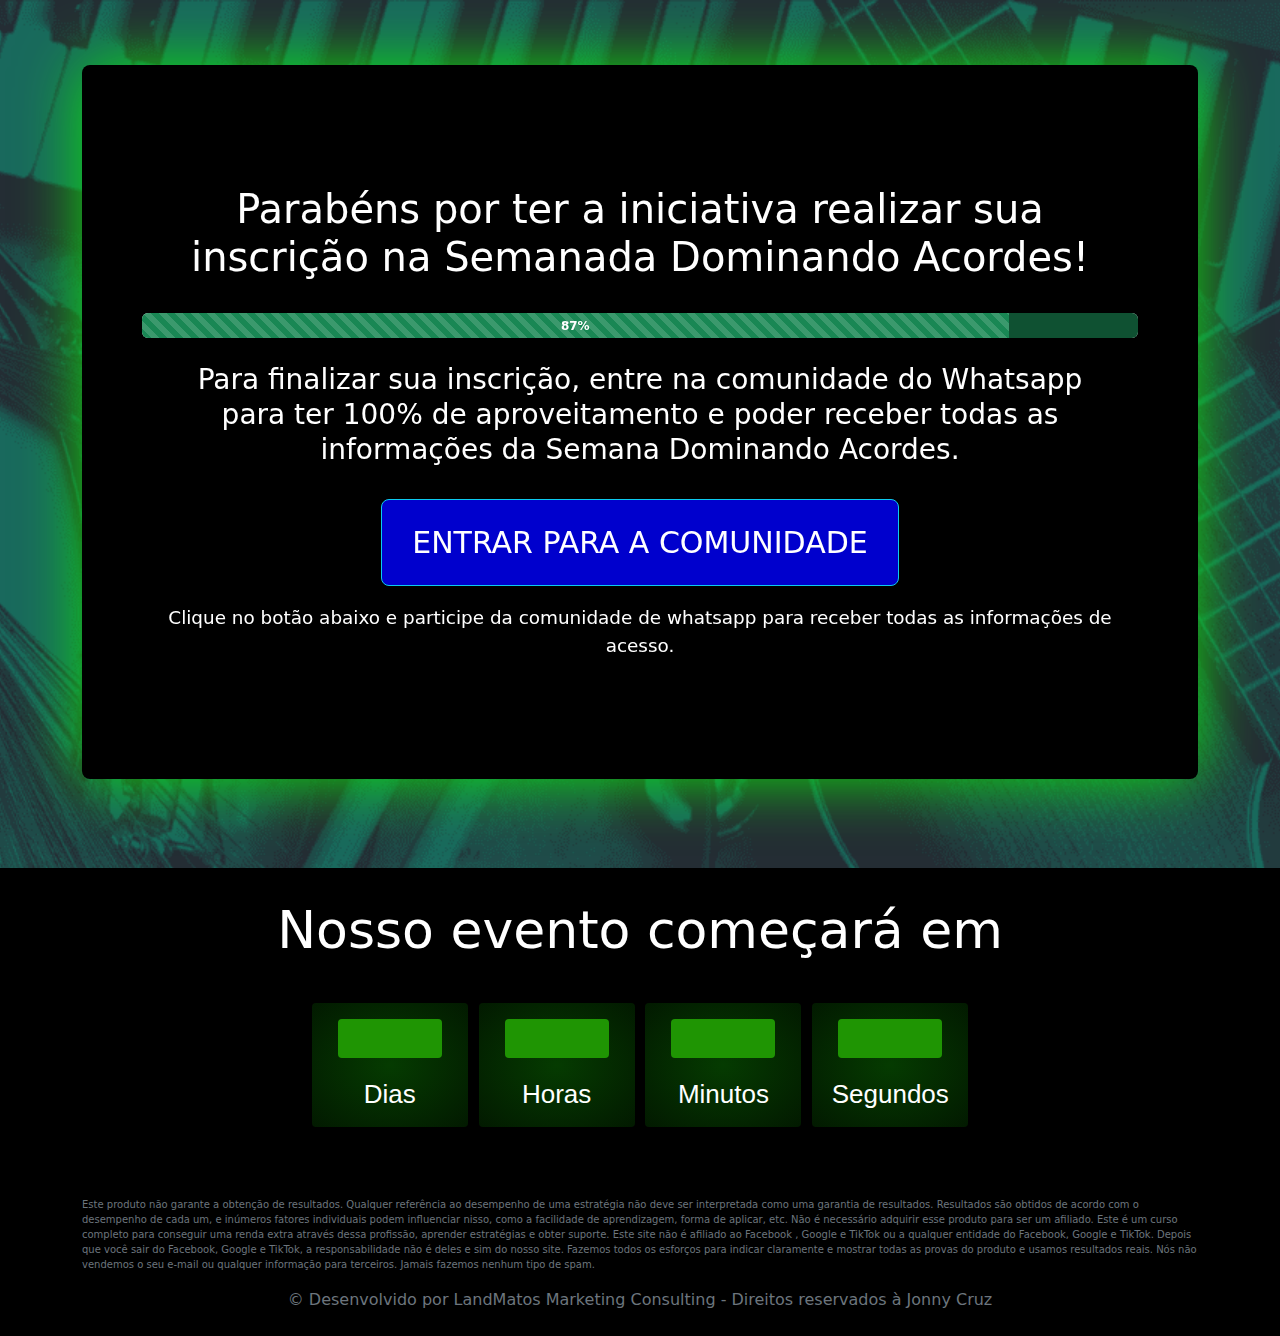
<file: org-obrigado-set23/index.html>
<!doctype html>
<html lang="pt-BR">

<head>
    <meta charset="utf-8">
    <meta name="viewport" content="width=device-width, initial-scale=1">
    <meta name="description"
        content="Te ajudo a dominar o mundo dos acordes, mesmo que você não saiba nada de teoria musical." />
    <meta name="author" content="Jonny Cruz" />
    <title>Sem. Dominando Acordes - Obrigado</title>
    <link rel="icon" type="image/x-icon" href="assets/favicon.ico" />
    <link href="css/bootstrap.min.css" rel="stylesheet" id="bootstrap-css">
    <link href="css/main.css" rel="stylesheet">
    <link href="css/clock.css" rel="stylesheet">
    <link href="https://semana.dominandoacordes.com.br/org-obrigado-set23" rel="canonical">
    <!-- Google Tag Manager -->
    <script>(function(w,d,s,l,i){w[l]=w[l]||[];w[l].push({'gtm.start':
        new Date().getTime(),event:'gtm.js'});var f=d.getElementsByTagName(s)[0],
        j=d.createElement(s),dl=l!='dataLayer'?'&l='+l:'';j.async=true;j.src=
        'https://www.googletagmanager.com/gtm.js?id='+i+dl;f.parentNode.insertBefore(j,f);
        })(window,document,'script','dataLayer','GTM-N566BR7C');</script>
        <!-- End Google Tag Manager -->
</head>
<body>
    <!-- Google Tag Manager (noscript) -->
    <noscript><iframe src="https://www.googletagmanager.com/ns.html?id=GTM-N566BR7C"
        height="0" width="0" style="display:none;visibility:hidden"></iframe></noscript>
        <!-- End Google Tag Manager (noscript) -->
    <main>
        <section id="section-1">
            <div class="parallax">
                <div class="container">
                    <div class="p-5 mb-4 bg-black text-white rounded-3 border-light">
                        <div class="container-fluid text-center py-5">
                            <h2 class="display-6 p-4">
                                Parabéns por ter a iniciativa realizar sua inscrição na Semanada Dominando Acordes!
                            </h2>
                            <div class="progress" style="height: 25px;">
                                <div class="progress-bar progress-bar-striped progress-bar-animated bg-success"
                                    role="progressbar" aria-valuenow="87" aria-valuemin="0" aria-valuemax="100"
                                    style="width: 87%; color:white; font-weight: bold">87%</div>
                                <div class="progress-bar bg-success" role="progressbar" aria-label="Segment two"
                                    style="width: 13%; background-color: #0f5132 !important;" aria-valuenow="13" aria-valuemin="0" aria-valuemax="100"></div>
                            </div>
                            <h2 class="fw-light lh-sm fs-3 p-4">
                                Para finalizar sua inscrição, entre na comunidade do Whatsapp para ter 100% de aproveitamento e poder receber todas as informações da Semana Dominando Acordes.
                            </h2>

                            <a href="#" id="whatsapp" class="btn btn-info  btn-lg" tabindex="-1" role="button"
                                aria-disabled="true">ENTRAR PARA A COMUNIDADE</a>

                            <p class="py-2 fw-light fs-115">Clique no botão abaixo e participe da comunidade de whatsapp para receber
                                <b>todas as informações</b> de acesso.
                            </p>
                        </div>
                    </div>
                </div>
            </div>
        </section>

        <section id="section-2">
            <div class="container">
                <div class="row align-items-md-stretch text-center text-white">
                    <h2 class="display-6 p-4">
                        Nosso evento começará em
                    </h2>
                    <div id="clock" class="pb-5">
                        <div>
                            <span class="days fs-2"></span>
                            <div class="fs-5">Dias</div>
                        </div>
                        <div>
                            <span class="hours fs-2"></span>
                            <div class="fs-5">Horas</div>
                        </div>
                        <div>
                            <span class="minutes fs-2"></span>
                            <div class="fs-5">Minutos</div>
                        </div>
                        <div>
                            <span class="seconds fs-2"></span>
                            <div class="fs-5">Segundos</div>
                        </div>
                    </div>
                </div>
            </div>
        </section>
    </main>

    <footer class="py-2">
        <div class="container">
            <p class="text-muted" style="font-size: 10px;">Este produto não garante a obtenção de resultados. Qualquer referência ao desempenho de uma estratégia não deve ser interpretada como uma garantia de resultados. Resultados são obtidos de acordo com o desempenho de cada um, e inúmeros fatores individuais podem influenciar nisso, como a facilidade de aprendizagem, forma de aplicar, etc. Não é necessário adquirir esse produto para ser um afiliado. Este é um curso completo para conseguir uma renda extra através dessa profissão, aprender estratégias e obter suporte. Este site não é afiliado ao Facebook , Google e TikTok ou a qualquer entidade do Facebook, Google e TikTok. Depois que você sair do Facebook, Google e TikTok, a responsabilidade não é deles e sim do nosso site. Fazemos todos os esforços para indicar claramente e mostrar todas as provas do produto e usamos resultados reais. Nós não vendemos o seu e-mail ou qualquer informação para terceiros. Jamais fazemos nenhum tipo de spam. </p>
            <p class="text-center text-muted">&copy; Desenvolvido por LandMatos Marketing Consulting - Direitos reservados à Jonny Cruz</p>
        </div>
    </footer>

    <script src="https://code.jquery.com/jquery-3.5.0.min.js"></script>
    <script src="js/clock.js"></script>
    <script src="js/bootstrap.bundle.min.js"></script>
    <script src="js/main.js"></script>
</body>

</html>
</file>
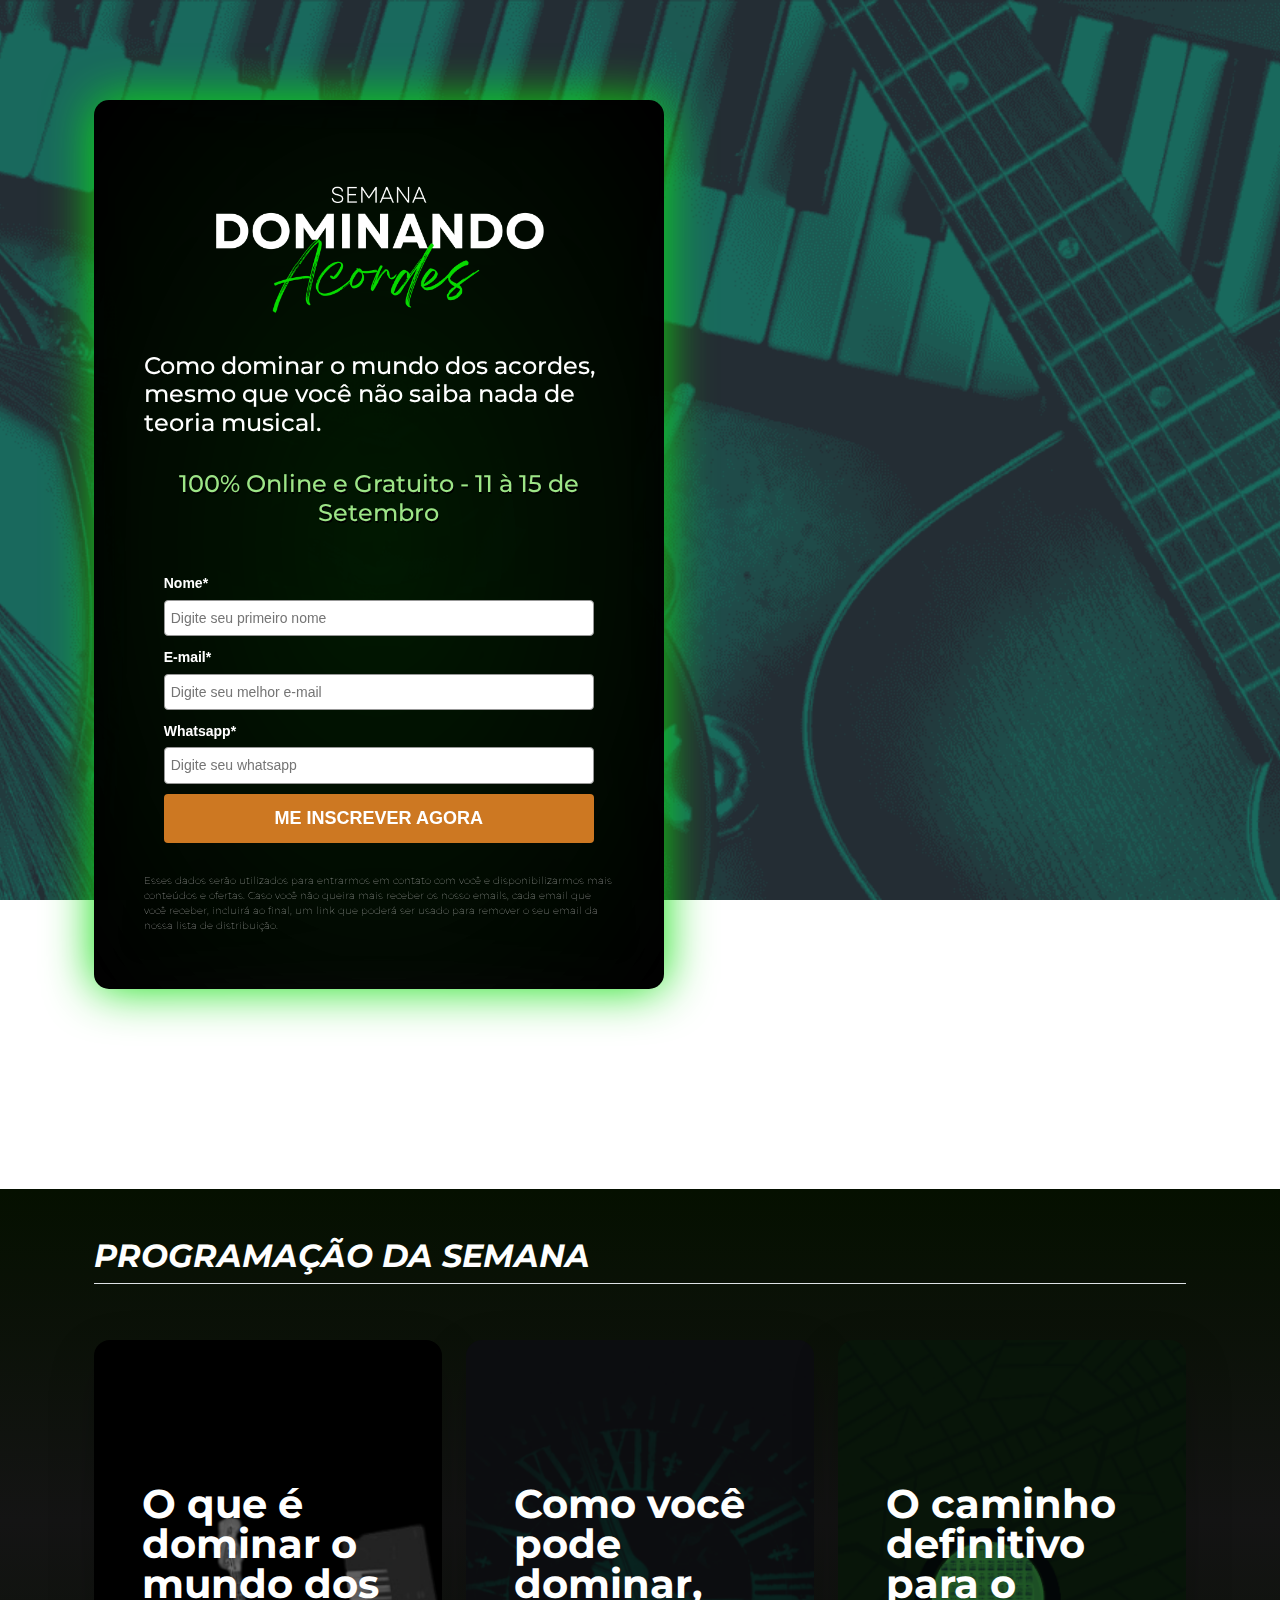
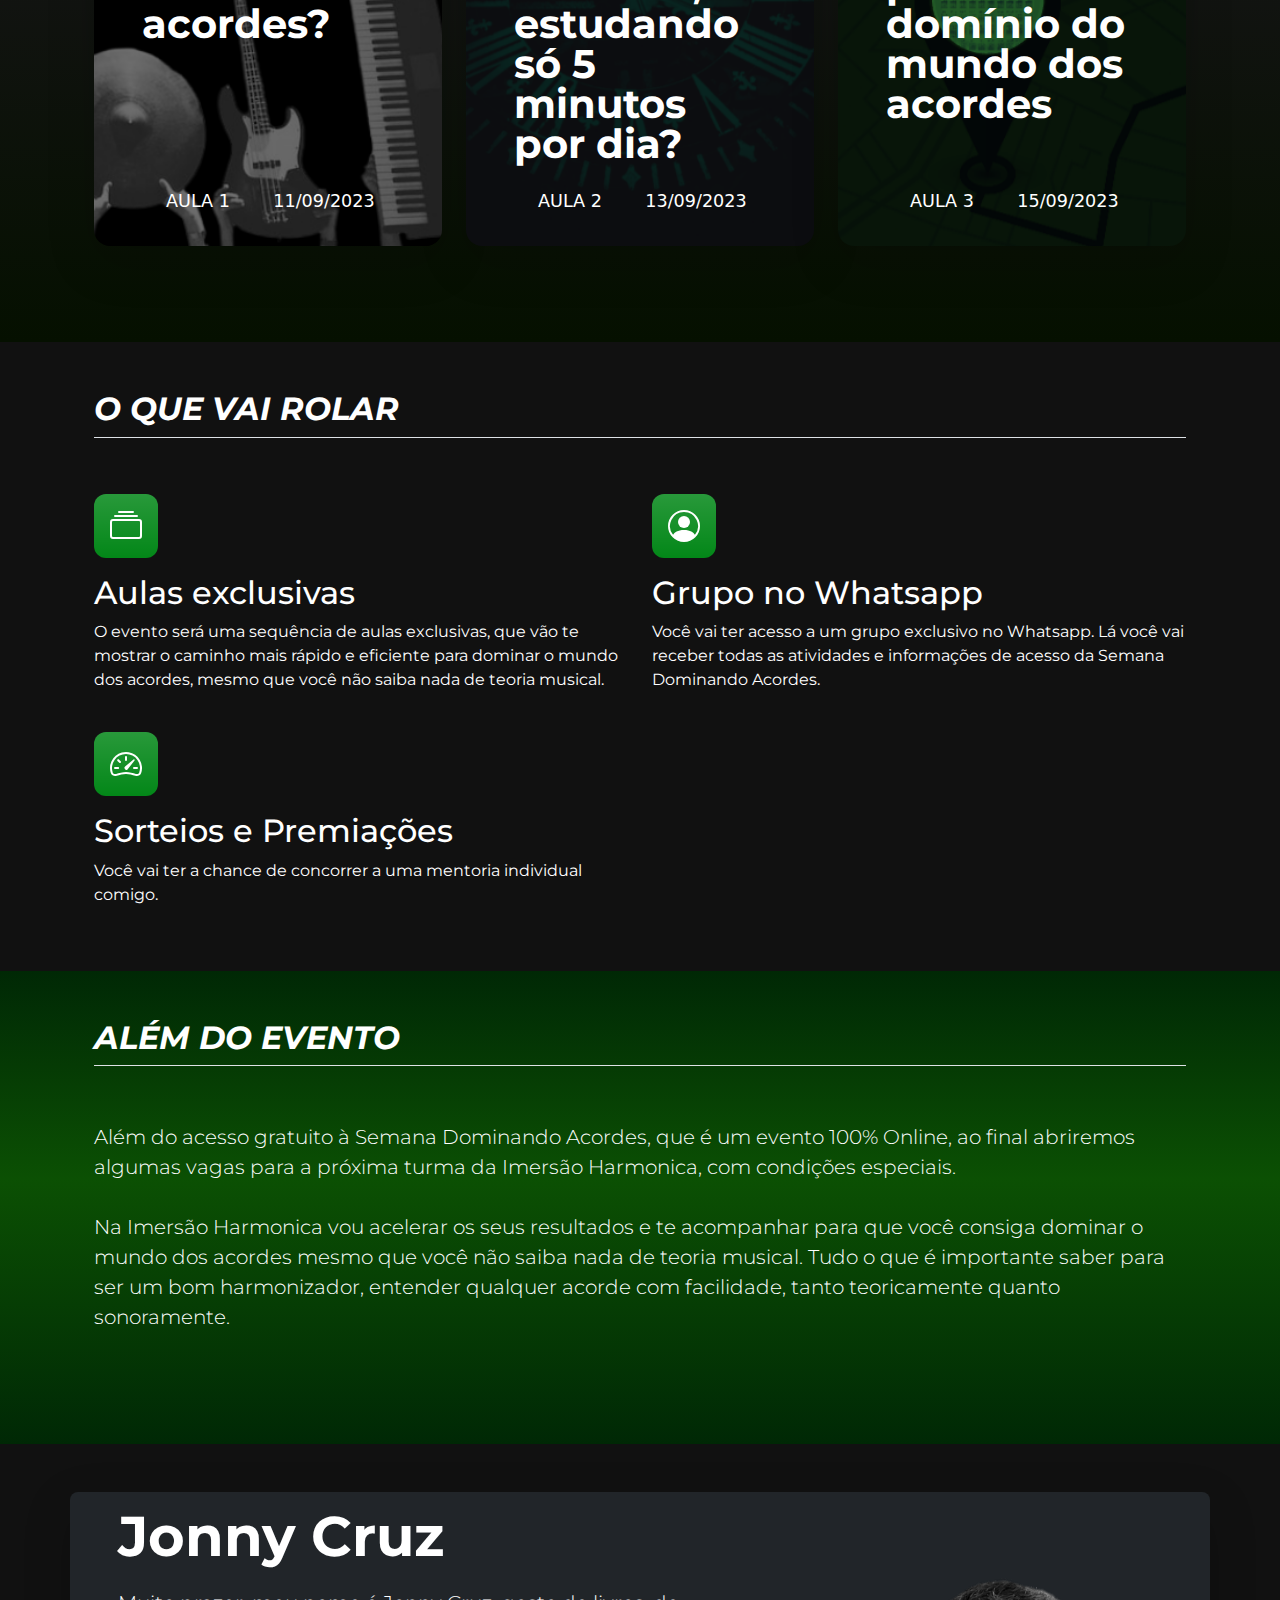
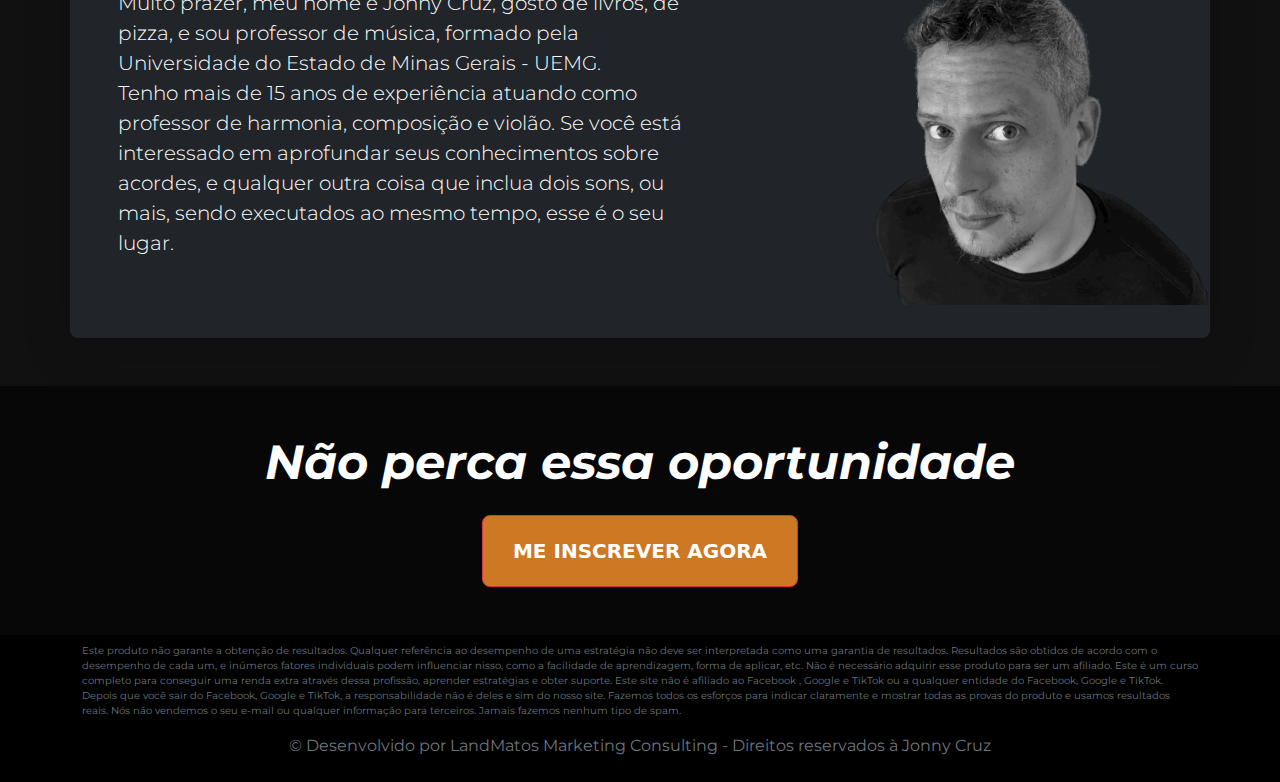
<file: org-set23/index.html>
<!doctype html>
<html lang="pt-BR">

<head>
    <meta charset="utf-8">
    <meta name="viewport" content="width=device-width, initial-scale=1">
    <meta name="description"
        content="Te ajudo a dominar o mundo dos acordes, mesmo que você não saiba nada de teoria musical." />
    <meta name="author" content="Jonny Cruz" />
    <title>Sem. Dominando Acordes - Inscrição</title>
    <link rel="icon" type="image/x-icon" href="assets/favicon.ico" />
    <!-- <link href="https://fonts.googleapis.com/css?family=Montserrat:400,500,700" rel="stylesheet"> -->
    <link href="css/bootstrap.min.css" rel="stylesheet" id="bootstrap-css">
    <link href="css/main.css" rel="stylesheet">
    <link href="https://semana.dominandoacordes.com.br/org-set23" rel="canonical">
    <!-- Google Tag Manager -->
    <script>(function(w,d,s,l,i){w[l]=w[l]||[];w[l].push({'gtm.start':
    new Date().getTime(),event:'gtm.js'});var f=d.getElementsByTagName(s)[0],
    j=d.createElement(s),dl=l!='dataLayer'?'&l='+l:'';j.async=true;j.src=
    'https://www.googletagmanager.com/gtm.js?id='+i+dl;f.parentNode.insertBefore(j,f);
    })(window,document,'script','dataLayer','GTM-N566BR7C');</script>
    <!-- End Google Tag Manager -->
</head>
<body>
    <!-- Google Tag Manager (noscript) -->
    <noscript><iframe src="https://www.googletagmanager.com/ns.html?id=GTM-N566BR7C"
    height="0" width="0" style="display:none;visibility:hidden"></iframe></noscript>
    <!-- End Google Tag Manager (noscript) -->

    <svg xmlns="http://www.w3.org/2000/svg" style="display: none;">
        <symbol id="people-circle" viewBox="0 0 16 16">
            <path d="M11 6a3 3 0 1 1-6 0 3 3 0 0 1 6 0z" />
            <path fill-rule="evenodd"
                d="M0 8a8 8 0 1 1 16 0A8 8 0 0 1 0 8zm8-7a7 7 0 0 0-5.468 11.37C3.242 11.226 4.805 10 8 10s4.757 1.225 5.468 2.37A7 7 0 0 0 8 1z" />
        </symbol>
        <symbol id="collection" viewBox="0 0 16 16">
            <path
                d="M2.5 3.5a.5.5 0 0 1 0-1h11a.5.5 0 0 1 0 1h-11zm2-2a.5.5 0 0 1 0-1h7a.5.5 0 0 1 0 1h-7zM0 13a1.5 1.5 0 0 0 1.5 1.5h13A1.5 1.5 0 0 0 16 13V6a1.5 1.5 0 0 0-1.5-1.5h-13A1.5 1.5 0 0 0 0 6v7zm1.5.5A.5.5 0 0 1 1 13V6a.5.5 0 0 1 .5-.5h13a.5.5 0 0 1 .5.5v7a.5.5 0 0 1-.5.5h-13z" />
        </symbol>
        <symbol id="speedometer2" viewBox="0 0 16 16">
            <path
                d="M8 4a.5.5 0 0 1 .5.5V6a.5.5 0 0 1-1 0V4.5A.5.5 0 0 1 8 4zM3.732 5.732a.5.5 0 0 1 .707 0l.915.914a.5.5 0 1 1-.708.708l-.914-.915a.5.5 0 0 1 0-.707zM2 10a.5.5 0 0 1 .5-.5h1.586a.5.5 0 0 1 0 1H2.5A.5.5 0 0 1 2 10zm9.5 0a.5.5 0 0 1 .5-.5h1.5a.5.5 0 0 1 0 1H12a.5.5 0 0 1-.5-.5zm.754-4.246a.389.389 0 0 0-.527-.02L7.547 9.31a.91.91 0 1 0 1.302 1.258l3.434-4.297a.389.389 0 0 0-.029-.518z" />
            <path fill-rule="evenodd"
                d="M0 10a8 8 0 1 1 15.547 2.661c-.442 1.253-1.845 1.602-2.932 1.25C11.309 13.488 9.475 13 8 13c-1.474 0-3.31.488-4.615.911-1.087.352-2.49.003-2.932-1.25A7.988 7.988 0 0 1 0 10zm8-7a7 7 0 0 0-6.603 9.329c.203.575.923.876 1.68.63C4.397 12.533 6.358 12 8 12s3.604.532 4.923.96c.757.245 1.477-.056 1.68-.631A7 7 0 0 0 8 3z" />
        </symbol>
        <symbol id="toggles2" viewBox="0 0 16 16">
            <path d="M9.465 10H12a2 2 0 1 1 0 4H9.465c.34-.588.535-1.271.535-2 0-.729-.195-1.412-.535-2z" />
            <path
                d="M6 15a3 3 0 1 0 0-6 3 3 0 0 0 0 6zm0 1a4 4 0 1 1 0-8 4 4 0 0 1 0 8zm.535-10a3.975 3.975 0 0 1-.409-1H4a1 1 0 0 1 0-2h2.126c.091-.355.23-.69.41-1H4a2 2 0 1 0 0 4h2.535z" />
            <path d="M14 4a4 4 0 1 1-8 0 4 4 0 0 1 8 0z" />
        </symbol>
    </svg>
    <main>
        <section>
            <div id="section-1">
                <div class="parallax">
                    <div class="container">
                        <div class="row justify-content-around text-cente">
                            <div class="col-xg-5 col-lg-6 col-md-8 col-sm-12 bg-form">
                                <figure class="mb-0 text-center">
                                    <img src="./assets/logo.webp" loading="lazy" width="80%" alt="semana-dominando-acordes">
                                </figure>
                                <h4 class="text-white">Como dominar o mundo dos acordes, mesmo que você não saiba nada de teoria musical.</h4>
                                <br>
                                <h5 class="event text-center">100% Online e Gratuito - 11 à 15 de Setembro</h5>
                                <div class="_form_33"></div>
                                <p class="info-form">Esses dados serão utilizados para entrarmos em contato com você e
                                    disponibilizarmos mais conteúdos e ofertas. Caso você não queira mais receber os
                                    nosso emails, cada email que você receber, incluirá ao final, um link que poderá ser
                                    usado para remover o seu email da nossa lista de distribuição.</p>
                            </div>
                            <div class="col-lg-5 col-md-4 col-sm-hidden"></div>
                        </div>
                    </div>
                </div>
            </div>
        </section>

        <section id="section-3">
            <div class="container px-4 py-5" id="custom-cards">
                <h2 class="pb-2 border-bottom text-white headline">PROGRAMAÇÃO DA SEMANA</h2>

                <div class="row row-cols-1 row-cols-lg-3 align-items-stretch g-4 py-5">
                    <div class="col">
                        <div class="card card-cover h-100 overflow-hidden text-bg-dark rounded-4 shadow-lg" id="image01">
                            <!-- style="background-image: url('https://via.placeholder.com/400/000/000');"> -->
                            <div class="d-flex flex-column h-100 p-5 pb-3 text-white text-shadow-1">
                                <h5 class="pt-5 mt-5 mb-4 display-6 lh-1 fw-bold">O que é dominar o mundo dos acordes?</h5>
                                <ul class="d-flex list-unstyled mt-auto">
                                    <!-- <li class="me-auto">
                                        <img src="https://github.com/twbs.png" alt="Bootstrap" width="32" height="32"
                                            class="rounded-circle border border-white">
                                    </li> -->
                                    <li class="d-flex align-items-center me-auto">
                                        <svg class="bi me-2" width="1em" height="1em">
                                            <use xlink:href="#bookmark" />
                                        </svg>
                                        <small>AULA 1</small>
                                    </li>
                                    <li class="d-flex align-items-center me-auto">
                                        <svg class="bi me-2" width="1em" height="1em">
                                            <use xlink:href="#calendar3" />
                                        </svg>
                                        <small>11/09/2023</small>
                                    </li>
                                </ul>
                            </div>
                        </div>
                    </div>

                    <div class="col">
                        <div class="card card-cover h-100 overflow-hidden text-bg-dark rounded-4 shadow-lg" id="image02">
                            <div class="d-flex flex-column h-100 w-100 p-5 pb-3 text-white text-shadow-1">
                                <h5 class="pt-5 mt-5 mb-4 display-6 lh-1 fw-bold">Como você pode dominar, estudando só 5 minutos por dia?
                                </h5>
                                <ul class="d-flex list-unstyled mt-auto">
                                    <!-- <li class="me-auto">
                                        <img src="https://github.com/twbs.png" alt="Bootstrap" width="32" height="32"
                                            class="rounded-circle border border-white">
                                    </li> -->
                                    <li class="d-flex align-items-center me-auto">
                                        <svg class="bi me-2" width="1em" height="1em">
                                            <use xlink:href="#geo-fill" />
                                        </svg>
                                        <small>AULA 2</small>
                                    </li>
                                    <li class="d-flex align-items-center me-auto">
                                        <svg class="bi me-2" width="1em" height="1em">
                                            <use xlink:href="#calendar3" />
                                        </svg>
                                        <small>13/09/2023</small>
                                    </li>
                                </ul>
                            </div>
                        </div>
                    </div>

                    <div class="col">
                        <div class="card card-cover h-100 overflow-hidden text-bg-dark rounded-4 shadow-lg" id="image03">
                            <div class="d-flex flex-column h-100 p-5 pb-3 text-shadow-1">
                                <h5 class="pt-5 mt-5 mb-4 display-6 lh-1 fw-bold">O caminho definitivo para o domínio do mundo dos acordes
                                </h5>
                                <ul class="d-flex list-unstyled mt-auto">
                                    <!-- <li class="me-auto">
                                        <img src="https://github.com/twbs.png" alt="Bootstrap" width="32" height="32"
                                            class="rounded-circle border border-white">
                                    </li> -->
                                    <li class="d-flex align-items-center me-auto">
                                        <svg class="bi me-2" width="1em" height="1em">
                                            <use xlink:href="#geo-fill" />
                                        </svg>
                                        <small>AULA 3</small>
                                    </li>
                                    <li class="d-flex align-items-center me-auto">
                                        <svg class="bi me-2" width="1em" height="1em">
                                            <use xlink:href="#calendar3" />
                                        </svg>
                                        <small>15/09/2023</small>
                                    </li>
                                </ul>
                            </div>
                        </div>
                    </div>
                </div>
            </div>
        </section>

        <section id="section-4" class="bg-dark text-white">
            <div class="container px-4 py-5 pb-0" id="featured-event">

                <h2 class="pb-2 border-bottom headline">O QUE VAI ROLAR</h2>

                <div class="row g-4 py-5 row-cols-1 row-cols-lg-2">
                    <div class="feature col">
                        <div
                            class="feature-icon d-inline-flex align-items-center justify-content-center text-bg-primary bg-gradient fs-2 mb-3">
                            <svg class="bi" width="1em" height="1em">
                                <use xlink:href="#collection" />
                            </svg>
                        </div>
                        <h3 class="fs-2">Aulas exclusivas</h3>
                        <p>O evento será uma sequência de aulas exclusivas, que vão te mostrar o caminho mais rápido e eficiente para dominar o mundo dos acordes, mesmo que você não saiba nada de teoria musical.</p>
                        <!-- <a href="#" class="icon-link d-inline-flex align-items-center">
                            Call to action
                            <svg class="bi" width="1em" height="1em">
                                <use xlink:href="#chevron-right" />
                            </svg>
                        </a> -->
                    </div>
                    <div class="feature col">
                        <div
                            class="feature-icon d-inline-flex align-items-center justify-content-center text-bg-primary bg-gradient fs-2 mb-3">
                            <svg class="bi" width="1em" height="1em">
                                <use xlink:href="#people-circle" />
                            </svg>
                        </div>
                        <h3 class="fs-2">Grupo no Whatsapp</h3>
                        <p>Você vai ter acesso a um grupo exclusivo no Whatsapp. Lá você vai receber todas as atividades
                            e informações de acesso da Semana Dominando Acordes.</p>
                        <!-- <a href="#" class="icon-link d-inline-flex align-items-center">
                            Call to action
                            <svg class="bi" width="1em" height="1em">
                                <use xlink:href="#chevron-right" />
                            </svg>
                        </a> -->
                    </div>
                    <!-- <div class="feature col">
                        <div
                            class="feature-icon d-inline-flex align-items-center justify-content-center text-bg-primary bg-gradient fs-2 mb-3">
                            <svg class="bi" width="1em" height="1em">
                                <use xlink:href="#toggles2" />
                            </svg>
                        </div>
                        <h3 class="fs-2">Comunidade no Facebook</h3>
                        <p>Haverá uma comunidade exclusiva no Facebook em que você poderá discutir sobre o conteúdo da Semana,
                            fazer comentários, tirar dúvidas com nossa equipe e melhor, interagir e fazer
                            networking com pessoas que estão ali com o mesmo objetivo que você.</p>
                    </div> -->
                    <div class="feature col">
                        <div
                            class="feature-icon d-inline-flex align-items-center justify-content-center text-bg-primary bg-gradient fs-2 mb-3">
                            <svg class="bi" width="1em" height="1em">
                                <use xlink:href="#speedometer2" />
                            </svg>
                        </div>
                        <h3 class="fs-2">Sorteios e Premiações</h3>
                        <p>Você vai ter a chance de concorrer a uma mentoria individual comigo.</p>
                    </div>
                </div>
            </div>
        </section>

        <section id="section-2">
            <div class="container px-4 py-5" id="custom-cards">
                <h2 class="pb-2 border-bottom text-white headline">ALÉM DO EVENTO</h2>
                <div class="row flex-lg-row-reverse align-items-center g-5 py-5">
                    <!-- <div class="col-12 col-md-8 col-lg-4 d-none d-lg-block">
                        <img src="./assets/evento.webp" class="d-block mx-lg-auto img-fluid" alt="Direito" width="200"
                            height="250" loading="lazy">
                    </div> -->
                    <div class="col-lg-12">
                        <p class="lead text-white">Além do acesso gratuito à Semana Dominando Acordes, que é um evento 100% Online, ao final abriremos algumas vagas para a próxima turma da Imersão Harmonica, com condições especiais.
                        </br></br>Na Imersão Harmonica vou acelerar os seus resultados e te acompanhar para que você consiga dominar o mundo dos acordes mesmo que você não saiba nada de teoria musical. Tudo o que é importante saber para ser um bom harmonizador, entender qualquer acorde com facilidade, tanto teoricamente quanto sonoramente.
                        </p>
                    </div>
                </div>
            </div>
        </section>

        <section id="section-5">
            <div class="container pt-5 pb-5">
                <div class="row pb-0 pe-lg-0 align-items-center rounded-3 shadow-lg bg-dark text-white">
                    <div class="col-lg-7 p-3 p-lg-5 pt-lg-3">
                        <h1 class="display-4 fw-bold lh-1">Jonny Cruz</h1>
                        <p class="lead py-3">Muito prazer, meu nome é Jonny Cruz, gosto de livros, de pizza, e sou professor de música, formado pela Universidade do Estado de Minas Gerais - UEMG.
                            <br>Tenho mais de 15 anos de experiência atuando como professor de harmonia, composição e violão. Se você está interessado em aprofundar seus conhecimentos sobre acordes, e qualquer outra coisa que inclua dois sons, ou mais, sendo executados ao mesmo tempo, esse é o seu lugar.
                        </p>
                    </div>
                    <div class="col-lg-4 offset-lg-1 p-0 overflow-hidden">
                        <img src="./assets/expert.webp" loading="lazy" class="d-block mx-lg-auto img-fluid" alt="Jonny Cruz"
                            width="450" height="450" loading="lazy">
                    </div>
                </div>
            </div>
        </section>

        <section id="section-6">
            <div class="px-4 py-5 text-center text-white">
                <h1 class="display-5 fw-bold headline">Não perca essa oportunidade</h1>
                <a href="#section-1" class="btn btn-danger btn-lg btn-orange" tabindex="-1" role="button" aria-disabled="true">
                    ME INSCREVER AGORA</a>
            </div>
        </section>
    </main>
    <footer class="py-2">
        <div class="container" >
            <p style="font-size: 10px;">Este produto não garante a obtenção de resultados. Qualquer referência ao desempenho de uma estratégia não deve ser interpretada como uma garantia de resultados. Resultados são obtidos de acordo com o desempenho de cada um, e inúmeros fatores individuais podem influenciar nisso, como a facilidade de aprendizagem, forma de aplicar, etc. Não é necessário adquirir esse produto para ser um afiliado. Este é um curso completo para conseguir uma renda extra através dessa profissão, aprender estratégias e obter suporte. Este site não é afiliado ao Facebook , Google e TikTok ou a qualquer entidade do Facebook, Google e TikTok. Depois que você sair do Facebook, Google e TikTok, a responsabilidade não é deles e sim do nosso site. Fazemos todos os esforços para indicar claramente e mostrar todas as provas do produto e usamos resultados reais. Nós não vendemos o seu e-mail ou qualquer informação para terceiros. Jamais fazemos nenhum tipo de spam. </p>
            <p class="text-center">&copy; Desenvolvido por LandMatos Marketing Consulting - Direitos reservados à Jonny Cruz</p>
        </div>
    </footer>
    <script src="js/active-campaign.js"></script>
    <link rel="preconnect" href="https://fonts.googleapis.com">
    <link href="https://fonts.googleapis.com/css2?family=Montserrat:ital,wght@0,400;0,500;1,700&display=swap" rel="stylesheet">
    <script src="https://code.jquery.com/jquery-3.5.0.min.js"></script>
    <script src="js/main.js"></script>
    <script src="js/bootstrap.bundle.min.js"></script>
</body>
</html>
</file>
<file: blog/css/main.css>
#section-1 {
    background: radial-gradient(#037783, #044426);
}

#section-1 #image01 {
    background-image: url(../assets/oportunidade.png);
    background-size: cover;
    background-position: center right;
    background-repeat: no-repeat;
    border: 0px;
}

#section-1 #image02 {
    background-image: url(../assets/caminho.png);
    background-size: cover;
    background-position: center right;
    background-repeat: no-repeat;
    border: 0px;
}

#section-1 #image03 {
    background-image: url(../assets/descubra.png);
    background-size: cover;
    background-position: center right;
    background-repeat: no-repeat;
    border: 0px;
}

#section-1 a {
    text-decoration: none;
}

#section-1 .card-body {
    font-size: 1.25rem;
    margin-top: 0;
    font-weight: 500;
    line-height: 1.2;
}

#section-1 .aula-liberada .card {
    background-color: #012919 !important;
    border-radius: 5px;
    color: white;
}

#section-1 .aula-liberada .card.active {
    background-color: #009721 !important;
    border-radius: 5px;
}

#section-1 .aula-liberada .card.active :hover {
    background-color: #009721 !important;
    border-radius: 5px;
}

#section-1 .aula-agendada .card {
    background-color: gray !important;
}

#section-1 .aula-liberada :hover {
    text-decoration: none;
    background-color: #044426;
    -webkit-transition: background 0.25s linear;
    -moz-transition: background 0.25s linear;
    -ms-transition: background 0.25s linear;
    -o-transition: background 0.25s linear;
    transition: background 0.25s linear;
    border-radius: 5px;
}

#section-2 .parallax {
    padding-top: 65px;
    padding-bottom: 65px;
    overflow: hidden;
    width: 100%;
    background-image: url(../assets/neuronio-blur.jpg);
    background-attachment: fixed;
    background-size: cover;
    -moz-background-size: cover;
    -webkit-background-size: cover;
    background-repeat: no-repeat;
    background-position: top center;
}

#section-2 iframe {
    width: 100%;
    height: 100%;
    min-height: 450px;
    padding: 0;
    border-radius: 5px 0 0 5px;
}

#section-2 .roma {
    font-weight: 300;
    line-height: 0.9rem;
    padding-bottom: 10px;
}

#content-cpl .btn {
    width: 100%;
}

#content-cpl #files{
    display: none;
}

.product-device {
    position: absolute;
    right: 10%;
    bottom: -30%;
    width: 300px;
    height: 600px;
    border-radius: 21px;
    transform: rotate(30deg);
}

.product-device::before {
    position: absolute;
    top: 10%;
    right: 10px;
    bottom: 10%;
    left: 10px;
    content: "";
    border-radius: 5px;
}

.product-device::before {
    background-image: url('../assets/whatsapp-compress.webp');
    zoom: 0.3;
}

.product-device-2 {
    top: -25%;
    right: auto;
    bottom: 0;
    left: 5%;
}

.modal-fullscreen {
    opacity: 0.8;
}

.modal-fullscreen .spinner-border{
    position: absolute;
    top: 50%;
    left: 50%;
    width: 100px;
    height: 100px;
    margin-left: -50px;
    margin-top: -50px;
    color: #011970;
}




@media screen and (max-width: 1199.98px) {
    .product-device-2 {
        left: -5%;
    }
    .product-device {
        right: 0%;
    }
    #content-cpl #title {
        font-size: calc(1.3rem + .6vw)!important;
    }
    #content-cpl .btn {
        font-size: 18px;
    }
}

@media screen and (max-width: 991.98px) {
    .product-device {
        display: none !important;
    }
    #section-2 .parallax > div.container {
        max-width: none;
        width: 100%;
    }
    #section-2 iframe {
        border-radius: 5px 5px 0 0;
    }
    #content-cpl .btn {
        font-size: 16px;
    }
}

@media (max-width: 767.98px) {
    #content-cpl .btn {
        font-size: 18px;
    }
    .box .imgbox img {
        width: 100% !important;
    }
    .box {
        height: 80px !important;
    }
}

@media (max-width: 575.98px) {
    .box .content {
        font-size: 15px;
        padding: 0 5px !important;
    }
    .box .imgbox {
        top: 15px !important;
        margin: -20px !important;
    }
    #clock > div {
        width: 90px !important;
    }

    #clock div > span {
        padding: 5px !important;
        width: 55px !important;
    }
    #clock div.fs-5{
        font-size: 13px !important;
        padding: 5px 0;
    }
}

@media (max-width: 425px) {
    #section-4 {
        display: none !important;
    }
}
</file>
<file: blog/css/clock.css>
#clock {
	font-family: sans-serif;
	color: #fff;
	display: inline-block;
	font-weight: 100;
	text-align: center;
	font-size: 30px;
}

#clock > div {
	padding: 10px;
	border-radius: 3px;
	background: repeating-radial-gradient(#520101b8, transparent 150px);
	display: inline-block;
    width: 120px;
}

#clock div > span {
	padding: 15px;
	border-radius: 3px;
	background: #990202;
	display: inline-block;
    width: 80px;
}
</file>
<file: blog/css/menu.css>
/* 
.box
{
    position: relative;
    width: 100%;
    height: 135px;
    overflow: hidden;
    border-radius: 10px;
    box-shadow: 0 5px 15px rgba(0,0,0,.5);
    transition: .5s;
}

.box.assistindo
{
    pointer-events: none;
    background: rgba(238, 255, 0, 0.1);
}

.box.liberado
{
    pointer-events: none;
    background: gray;
    color: beige;
}

.box .imgbox
{
    position: relative;
}

.box .imgbox img
{
    transition: .5s;
}

.box.assistindo .imgbox img
{
   opacity: 1;
}

.box .content
{
    position: absolute;
    bottom: -40px;
    left: 0;
    padding: 20px;
    box-sizing: border-box;
    transition: .5s;
    opacity: 0;
}

.box.assistindo .content
{
    opacity: 1;
    bottom: 0;
}

.box .content
{
    font-size: 20px;
    color: #fff;
    font-weight: 700;
}

.box .content h6
{
    margin: 0;
}

.box .content p
{
    font-size: 18px;
    color: #fff;
    font-weight: 400;
} */

.box
{
    position: relative;
    width: 100%;
    height: 105px;
    overflow: hidden;
    border-radius: 10px;
    background: #000;
    box-shadow: 0 5px 15px rgba(0,0,0,.5);
    transition: .5s;
    /* margin-bottom: 35px; */
}

.box:hover
{
    transform: translateY(-5px);
    box-shadow: 0 50px 50x rgba(0,0,0,.5);
}

.box.assistindo
{
    pointer-events: none;
    background: rgb(255, 217, 0);
}

.box.bloqueado
{
    pointer-events: none;
    background: rgba(0, 0, 0, 0.5);
}

.box .icone{
    position: absolute;
    margin-left: 50%;
    left: -20px;
    top: 15px;
    color: white;
    opacity: 1;
}

.box .imgbox
{
    position: relative;
}

.box .imgbox img
{
    transition: .5s;
    width: 200px;
}

.box:hover .imgbox img
{
    opacity: .7;
    transform: translateY(-10px);
}

.box.assistindo .imgbox img
{
    opacity: .8;
    transform: translateY(-10px);
}

.box.bloqueado .imgbox img
{
    opacity: .2;
    transform: translateY(-10px);
}

.box .content
{
    position: absolute;
    /* bottom: -40px; */
    /* opacity: 0; */
    left: 0;
    padding: 0 20px;
    box-sizing: border-box;
    transition: .5s;
    opacity: 1;
    bottom: 0;
    text-shadow: 1px 2px 3px black;
}
/* 
.box:hover .content,
.box.assistindo .content
{
    
} */


.box .content
{
    font-size: 20px;
    color: #fff;
    font-weight: 700;
}

.box .content .icone
{
    font-size: 30px;
    left: 50%;
    position: relative;
    margin-left: -5px;
    top: -15px;
}


.box .content h6
{
    margin: 0;
    line-height: 0.5;
}

.box .content p
{
    font-size: 18px;
    color: #fff;
    font-weight: 400;
}
</file>
<file: checkout/css/main.css>
#bg {
    background-image: url(../assets/wallpaper.webp);
    background-attachment: fixed;
    background-size: cover;
    -moz-background-size: cover;
    -webkit-background-size: cover;
    background-repeat: no-repeat;
    background-position: top center;
    z-index: -1;
    position: absolute;
    opacity: 0.5;
}

#_form_6484DFEE1DD55_ ._form-label,
#_form_6484DFEE1DD55_ ._form_element ._form-label{
    color: white;
}
</file>
<file: espera/css/main.css>
#bg {
    background-image: url(../assets/wallpaper.webp);
    background-attachment: fixed;
    background-size: cover;
    -moz-background-size: cover;
    -webkit-background-size: cover;
    background-repeat: no-repeat;
    background-position: top center;
    z-index: -1;
    position: absolute;
    opacity: 0.5;
}

#_form_6484DFEE1DD55_ ._form-label,
#_form_6484DFEE1DD55_ ._form_element ._form-label{
    color: white;
}
</file>
<file: fb-obrigado-set23/css/main.css>
#section-1 .parallax {
    padding-top: 65px;
    padding-bottom: 65px;
    overflow: hidden;
    width: 100%;
    background-image: url(../assets/wallpaper.webp);
    background-attachment: fixed;
    background-size: cover;
    -moz-background-size: cover;
    -webkit-background-size: cover;
    background-repeat: no-repeat;
    background-position: top center;
}

.border-light {
    filter: hue-rotate(0deg) saturate(1) brightness(1) contrast(1) invert(0) sepia(0) blur(0px) grayscale(0) drop-shadow(rgb(13 223 13) 0px 0px 32px);
}

.fs-115{
    font-size: 1.15rem!important;
}

#section-2,
#section-3 {
    background-color: #000000;
}
#section-1 #whatsapp {
    /* background-color: #0aa50a; */
    /* width: 100%; */

    padding: 20px 30px;
    margin-bottom: 10px;
    color: white;
    font-size: 30px;
    background-color: mediumblue;
}

#section-2 {
    zoom: 1.3;
}

#featured-event .feature-icon {
    width: 4rem;
    height: 4rem;
    border-radius: .75rem;
    background-color: #044426 !important;
}

#featured-event .icon-square {
    width: 3rem;
    height: 3rem;
    border-radius: .75rem;
}


.bi {
    vertical-align: -.125em;
    fill: currentColor;
}

#featured-event .icon-link>.bi {
    margin-top: .125rem;
    margin-left: .125rem;
    fill: currentcolor;
    transition: transform .25s ease-in-out;
}

#featured-event .icon-link:hover>.bi {
    transform: translate(.25rem);
}

footer {
    background-color: #000000;
}


/* Media Queries */
@media screen and (max-width: 959px) and (min-width: 768px) {}

@media screen and (max-width: 767px) {
    #section-1 .parallax {
        padding: 25px 0;
    }
    #section-1 .parallax .bg-light.p-5{
        padding: 15px !important;
    }
    #section-1 .parallax .bg-light.p-5 .py-5{
        padding: 15px 0 !important;
    }
    #section-3 {
        display: none;
    }
}

@media screen and (max-width: 479px) {}
</file>
<file: fb-obrigado-set23/css/clock.css>
#clock {
	font-family: sans-serif;
	color: #fff;
	display: inline-block;
	font-weight: 100;
	text-align: center;
	font-size: 30px;
}

#clock > div {
	padding: 10px;
	border-radius: 3px;
	background: repeating-radial-gradient(#075201b8, transparent 150px);
	display: inline-block;
    width: 120px;
}

#clock div > span {
	padding: 15px;
	border-radius: 3px;
	background: #1f9503;
	display: inline-block;
    width: 80px;
}
</file>
<file: fb-set23/css/main.css>
#section-1 .parallax {
    padding-top: 100px;
    padding-bottom: 200px;
    overflow: hidden;
    width: 100%;
    background-image: url(../assets/wallpaper.webp);
    background-attachment: fixed;
    background-size: cover;
    -moz-background-size: cover;
    -webkit-background-size: cover;
    background-repeat: no-repeat;
    background-position: top center;
}

#section-1 .bg-form {
    background: radial-gradient(#000000e0, #000000);
    border-radius: 15px;
    padding: 40px 50px;
    filter: hue-rotate(0deg) saturate(1) brightness(1) contrast(1) invert(0) sepia(0) blur(0px) grayscale(0) drop-shadow(rgb(13 223 13) 0px 0px 24px);
}

#section-1 h1,
#section-1 .event {
    text-shadow: 1px 2px black;
}

#section-1 .event {
   color: #9de587;
   font-size: 1.5rem;
}

#section-1 {
    position: relative;
}

#section-1 ._form-content {
    color: white;
}

#section-1 .border-wallpaper{
    overflow: hidden;
    position: absolute;
    left: 0;
    width: 100%;
    line-height: 0;
    direction: ltr;
    transform: rotate(180deg);
    bottom: -1px;
}

#section-1 .shape-fill{
    fill:#07abb7;
    transform-origin: center;
    transform: rotateY(0deg);
}

#section-1 .info-form {
    color: #cdcbcb;
    font-weight: 100;
    font-size: 10px;
    padding: 10px 0 0;
}

#section-2 {
    /* background: radial-gradient(#2204c380, #07abb7);
     */
     /* Permalink - use to edit and share this gradient: https://colorzilla.com/gradient-editor/#02058e+0,0b5003+44,000528+100 */
    background: #000528; /* Old browsers */
    /* linear-gradient(to bottom,  #002805 0%,#0b5003 44%,#002805 100%) */
    background: -moz-linear-gradient(top,  #002805 0%, #0b5003 44%, #002805 100%); /* FF3.6-15 */
    background: -webkit-linear-gradient(top,  #002805 0%,#0b5003 44%,#002805 100%); /* Chrome10-25,Safari5.1-6 */
    background: linear-gradient(to bottom,  #002805 0%,#0b5003 44%,#002805 100%); /* W3C, IE10+, FF16+, Chrome26+, Opera12+, Safari7+ */
    filter: progid:DXImageTransform.Microsoft.gradient( startColorstr='#002805', endColorstr='#002805',GradientType=0 ); /* IE6-9 */
}

#section-3 {
    /* background: radial-gradient(#2204c380, #07abb7);
     */
     /* Permalink - use to edit and share this gradient: https://colorzilla.com/gradient-editor/#02058e+0,141414+44,000528+100 */
    background: #000528; /* Old browsers */
    background: -moz-linear-gradient(top,  #051000 0%, #141414 44%, #051000 100%); /* FF3.6-15 */
    background: -webkit-linear-gradient(top,  #051000 0%,#141414 44%,#051000 100%); /* Chrome10-25,Safari5.1-6 */
    background: linear-gradient(to bottom,  #051000 0%,#141414 44%,#051000 100%); /* W3C, IE10+, FF16+, Chrome26+, Opera12+, Safari7+ */
    filter: progid:DXImageTransform.Microsoft.gradient( startColorstr='#051000', endColorstr='#051000',GradientType=0 ); /* IE6-9 */
}



#section-3 #image01 {
    background-image: url(../assets/AULA1.webp);
    background-size: cover;
    background-position: center right;
    background-repeat: no-repeat;
    border: 0px;
}
#section-3 #image02 {
    background-image: url(../assets/AULA2.webp);
    background-size: cover;
    background-position: center right;
    background-repeat: no-repeat;
    border: 0px;
}
#section-3 #image03 {
    background-image: url(../assets/AULA3.webp);
    background-size: cover;
    background-position: center right;
    background-repeat: no-repeat;
    border: 0px;
}

#section-3 small {
    font-size: 1.1em;    
}

#featured-event .feature-icon {
    width: 4rem;
    height: 4rem;
    border-radius: .75rem;
    background-color: #038718 !important;
}

#featured-event .icon-square {
    width: 3rem;
    height: 3rem;
    border-radius: .75rem;
}


.bi {
    vertical-align: -.125em;
    fill: currentColor;
}

#featured-event .icon-link>.bi {
    margin-top: .125rem;
    margin-left: .125rem;
    fill: currentcolor;
    transition: transform .25s ease-in-out;
}

#featured-event .icon-link:hover>.bi {
    transform: translate(.25rem);
}


#section-4,
section#section-5 {
    background-color: #111111 !important;
}

#section-6 {
    background-color: #070707;
}

#section-6 .btn,
#section-4-1 .btn {
    min-width: 300px;
    margin-top: 15px;
    line-height: 50px;
    font-weight: bold;
    padding: 10px 30px;
}
footer {
    background-color: #000000;
    color: #6c757d;
}

.btn-orange {
    background-color: #cd7822;
    color: white;   
}

h1, h2, h3, h4, h5 {
    font-family: 'Montserrat', sans-serif;
    font-weight: 500;
}


.headline {
    font-family: 'Montserrat', sans-serif;
    font-weight: 700;
    font-style: italic;
}

p {
    font-family: 'Montserrat', sans-serif;
    font-weight: 400;
}


/* Media Queries */
@media screen and (max-width: 959px) and (min-width: 768px) {}

@media screen and (max-width: 767px) {
    #section-1 .parallax {
        padding: 0 0;
    }
    #section-1 .bg-form {
        border-radius: 0;
        background: radial-gradient(#062510cc, #051000);
        padding: 40px 40px 30px;
    }
    #section-1 .event {
        font-size: larger;
    }
}

@media screen and (max-width: 479px) {}
</file>
<file: org-obrigado-set23/css/main.css>
#section-1 .parallax {
    padding-top: 65px;
    padding-bottom: 65px;
    overflow: hidden;
    width: 100%;
    background-image: url(../assets/wallpaper.webp);
    background-attachment: fixed;
    background-size: cover;
    -moz-background-size: cover;
    -webkit-background-size: cover;
    background-repeat: no-repeat;
    background-position: top center;
}

.border-light {
    filter: hue-rotate(0deg) saturate(1) brightness(1) contrast(1) invert(0) sepia(0) blur(0px) grayscale(0) drop-shadow(rgb(13 223 13) 0px 0px 32px);
}

.fs-115{
    font-size: 1.15rem!important;
}

#section-2,
#section-3 {
    background-color: #000000;
}
#section-1 #whatsapp {
    /* background-color: #0aa50a; */
    /* width: 100%; */

    padding: 20px 30px;
    margin-bottom: 10px;
    color: white;
    font-size: 30px;
    background-color: mediumblue;
}

#section-2 {
    zoom: 1.3;
}

#featured-event .feature-icon {
    width: 4rem;
    height: 4rem;
    border-radius: .75rem;
    background-color: #044426 !important;
}

#featured-event .icon-square {
    width: 3rem;
    height: 3rem;
    border-radius: .75rem;
}


.bi {
    vertical-align: -.125em;
    fill: currentColor;
}

#featured-event .icon-link>.bi {
    margin-top: .125rem;
    margin-left: .125rem;
    fill: currentcolor;
    transition: transform .25s ease-in-out;
}

#featured-event .icon-link:hover>.bi {
    transform: translate(.25rem);
}

footer {
    background-color: #000000;
}


/* Media Queries */
@media screen and (max-width: 959px) and (min-width: 768px) {}

@media screen and (max-width: 767px) {
    #section-1 .parallax {
        padding: 25px 0;
    }
    #section-1 .parallax .bg-light.p-5{
        padding: 15px !important;
    }
    #section-1 .parallax .bg-light.p-5 .py-5{
        padding: 15px 0 !important;
    }
    #section-3 {
        display: none;
    }
}

@media screen and (max-width: 479px) {}
</file>
<file: org-obrigado-set23/css/clock.css>
#clock {
	font-family: sans-serif;
	color: #fff;
	display: inline-block;
	font-weight: 100;
	text-align: center;
	font-size: 30px;
}

#clock > div {
	padding: 10px;
	border-radius: 3px;
	background: repeating-radial-gradient(#075201b8, transparent 150px);
	display: inline-block;
    width: 120px;
}

#clock div > span {
	padding: 15px;
	border-radius: 3px;
	background: #1f9503;
	display: inline-block;
    width: 80px;
}
</file>
<file: org-set23/css/main.css>
#section-1 .parallax {
    padding-top: 100px;
    padding-bottom: 200px;
    overflow: hidden;
    width: 100%;
    background-image: url(../assets/wallpaper.webp);
    background-attachment: fixed;
    background-size: cover;
    -moz-background-size: cover;
    -webkit-background-size: cover;
    background-repeat: no-repeat;
    background-position: top center;
}

#section-1 .bg-form {
    background: radial-gradient(#000000e0, #000000);
    border-radius: 15px;
    padding: 40px 50px;
    filter: hue-rotate(0deg) saturate(1) brightness(1) contrast(1) invert(0) sepia(0) blur(0px) grayscale(0) drop-shadow(rgb(13 223 13) 0px 0px 24px);
}

#section-1 h1,
#section-1 .event {
    text-shadow: 1px 2px black;
}

#section-1 .event {
   color: #9de587;
   font-size: 1.5rem;
}

#section-1 {
    position: relative;
}

#section-1 ._form-content {
    color: white;
}

#section-1 .border-wallpaper{
    overflow: hidden;
    position: absolute;
    left: 0;
    width: 100%;
    line-height: 0;
    direction: ltr;
    transform: rotate(180deg);
    bottom: -1px;
}

#section-1 .shape-fill{
    fill:#07abb7;
    transform-origin: center;
    transform: rotateY(0deg);
}

#section-1 .info-form {
    color: #cdcbcb;
    font-weight: 100;
    font-size: 10px;
    padding: 10px 0 0;
}

#section-2 {
    /* background: radial-gradient(#2204c380, #07abb7);
     */
     /* Permalink - use to edit and share this gradient: https://colorzilla.com/gradient-editor/#02058e+0,0b5003+44,000528+100 */
    background: #000528; /* Old browsers */
    /* linear-gradient(to bottom,  #002805 0%,#0b5003 44%,#002805 100%) */
    background: -moz-linear-gradient(top,  #002805 0%, #0b5003 44%, #002805 100%); /* FF3.6-15 */
    background: -webkit-linear-gradient(top,  #002805 0%,#0b5003 44%,#002805 100%); /* Chrome10-25,Safari5.1-6 */
    background: linear-gradient(to bottom,  #002805 0%,#0b5003 44%,#002805 100%); /* W3C, IE10+, FF16+, Chrome26+, Opera12+, Safari7+ */
    filter: progid:DXImageTransform.Microsoft.gradient( startColorstr='#002805', endColorstr='#002805',GradientType=0 ); /* IE6-9 */
}

#section-3 {
    /* background: radial-gradient(#2204c380, #07abb7);
     */
     /* Permalink - use to edit and share this gradient: https://colorzilla.com/gradient-editor/#02058e+0,141414+44,000528+100 */
    background: #000528; /* Old browsers */
    background: -moz-linear-gradient(top,  #051000 0%, #141414 44%, #051000 100%); /* FF3.6-15 */
    background: -webkit-linear-gradient(top,  #051000 0%,#141414 44%,#051000 100%); /* Chrome10-25,Safari5.1-6 */
    background: linear-gradient(to bottom,  #051000 0%,#141414 44%,#051000 100%); /* W3C, IE10+, FF16+, Chrome26+, Opera12+, Safari7+ */
    filter: progid:DXImageTransform.Microsoft.gradient( startColorstr='#051000', endColorstr='#051000',GradientType=0 ); /* IE6-9 */
}



#section-3 #image01 {
    background-image: url(../assets/AULA1.webp);
    background-size: cover;
    background-position: center right;
    background-repeat: no-repeat;
    border: 0px;
}
#section-3 #image02 {
    background-image: url(../assets/AULA2.webp);
    background-size: cover;
    background-position: center right;
    background-repeat: no-repeat;
    border: 0px;
}
#section-3 #image03 {
    background-image: url(../assets/AULA3.webp);
    background-size: cover;
    background-position: center right;
    background-repeat: no-repeat;
    border: 0px;
}

#section-3 small {
    font-size: 1.1em;    
}

#featured-event .feature-icon {
    width: 4rem;
    height: 4rem;
    border-radius: .75rem;
    background-color: #038718 !important;
}

#featured-event .icon-square {
    width: 3rem;
    height: 3rem;
    border-radius: .75rem;
}


.bi {
    vertical-align: -.125em;
    fill: currentColor;
}

#featured-event .icon-link>.bi {
    margin-top: .125rem;
    margin-left: .125rem;
    fill: currentcolor;
    transition: transform .25s ease-in-out;
}

#featured-event .icon-link:hover>.bi {
    transform: translate(.25rem);
}


#section-4,
section#section-5 {
    background-color: #111111 !important;
}

#section-6 {
    background-color: #070707;
}

#section-6 .btn,
#section-4-1 .btn {
    min-width: 300px;
    margin-top: 15px;
    line-height: 50px;
    font-weight: bold;
    padding: 10px 30px;
}
footer {
    background-color: #000000;
    color: #6c757d;
}

.btn-orange {
    background-color: #cd7822;
    color: white;   
}

h1, h2, h3, h4, h5 {
    font-family: 'Montserrat', sans-serif;
    font-weight: 500;
}


.headline {
    font-family: 'Montserrat', sans-serif;
    font-weight: 700;
    font-style: italic;
}

p {
    font-family: 'Montserrat', sans-serif;
    font-weight: 400;
}


/* Media Queries */
@media screen and (max-width: 959px) and (min-width: 768px) {}

@media screen and (max-width: 767px) {
    #section-1 .parallax {
        padding: 0 0;
    }
    #section-1 .bg-form {
        border-radius: 0;
        background: radial-gradient(#062510cc, #051000);
        padding: 40px 40px 30px;
    }
    #section-1 .event {
        font-size: larger;
    }
}

@media screen and (max-width: 479px) {}
</file>
